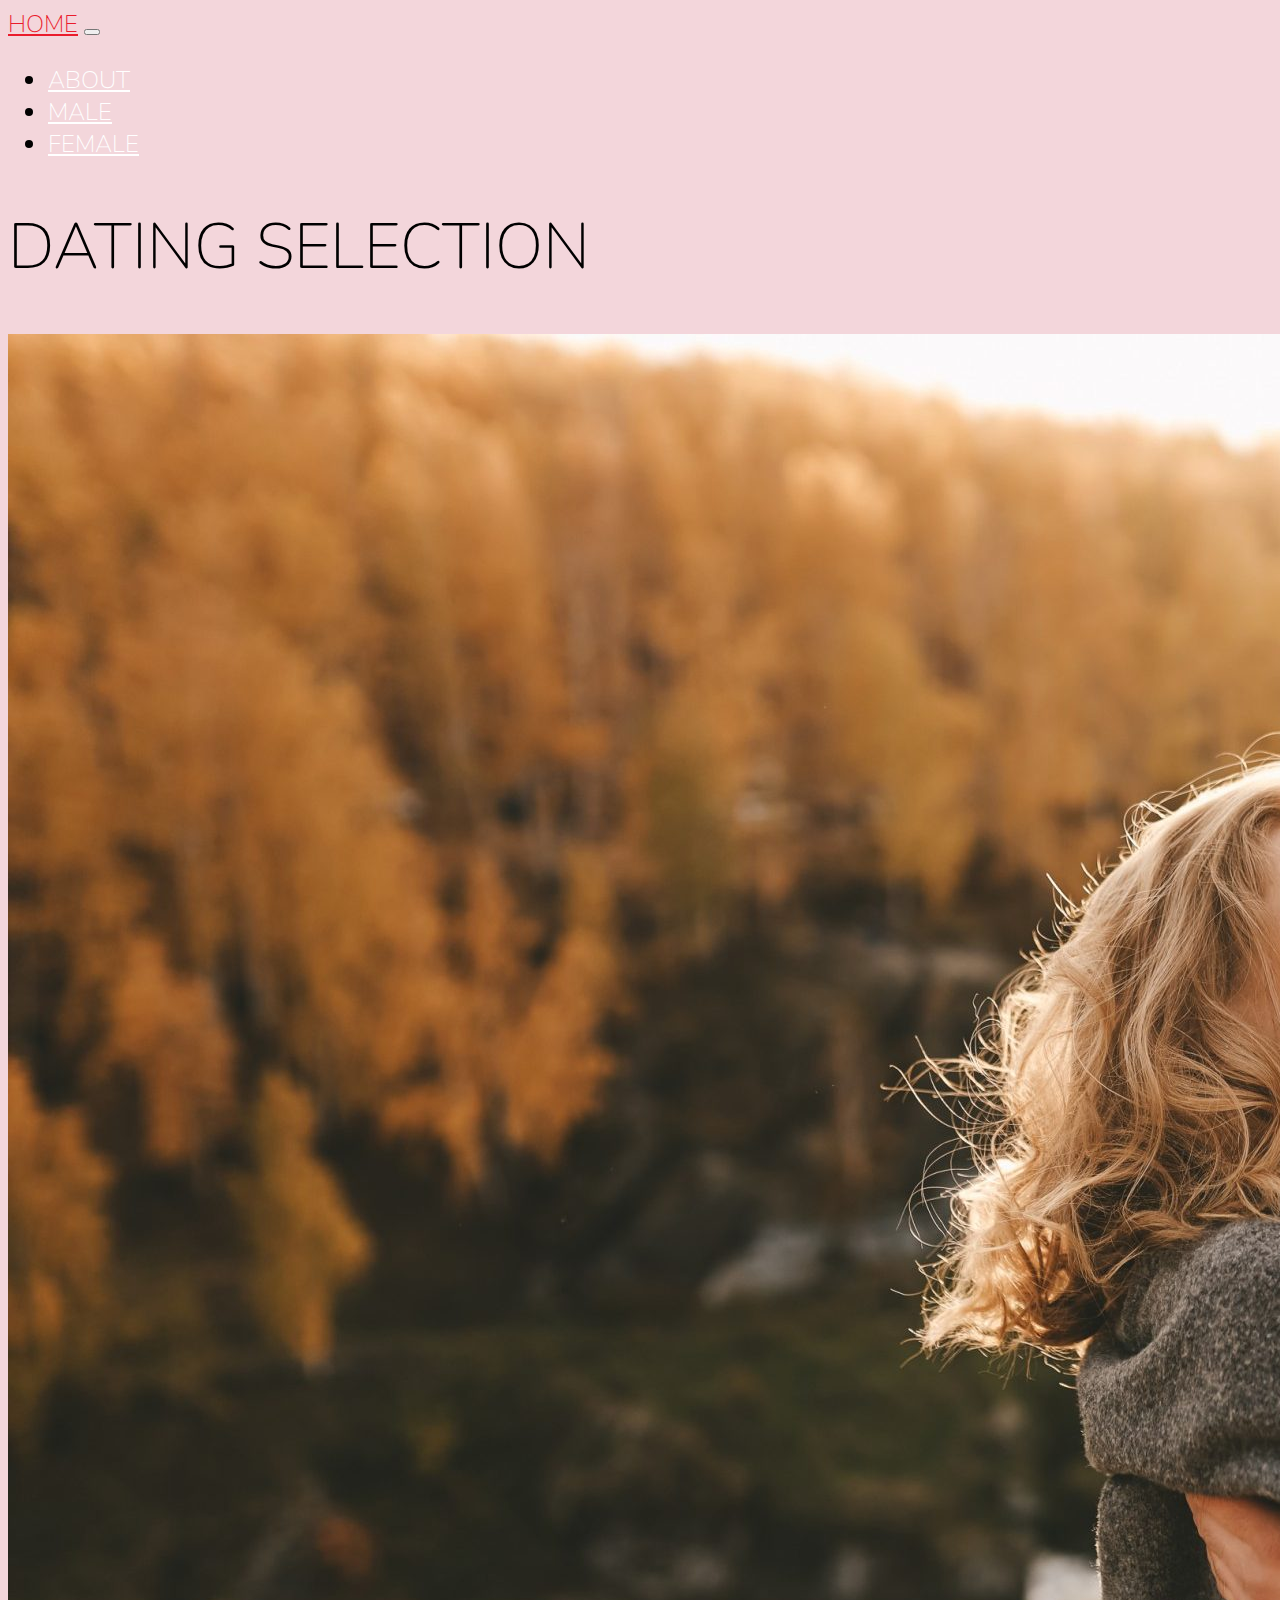
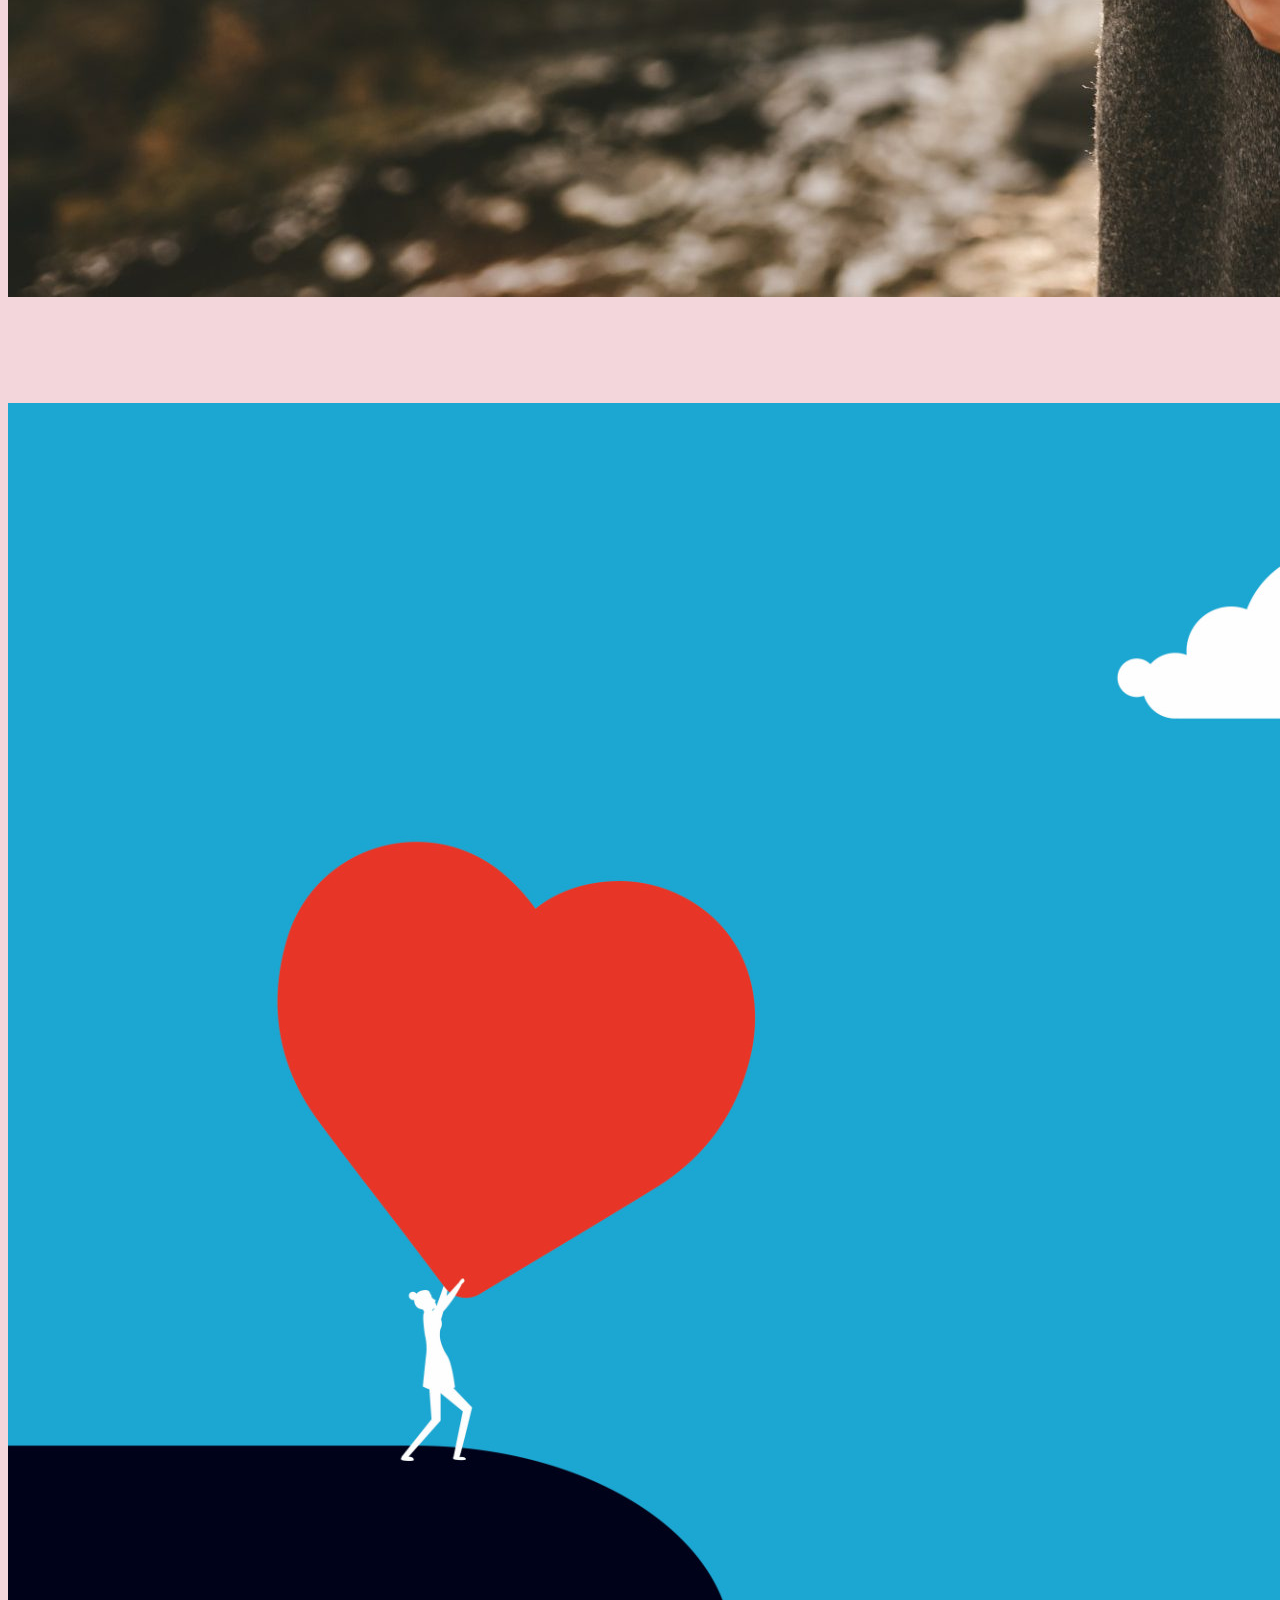
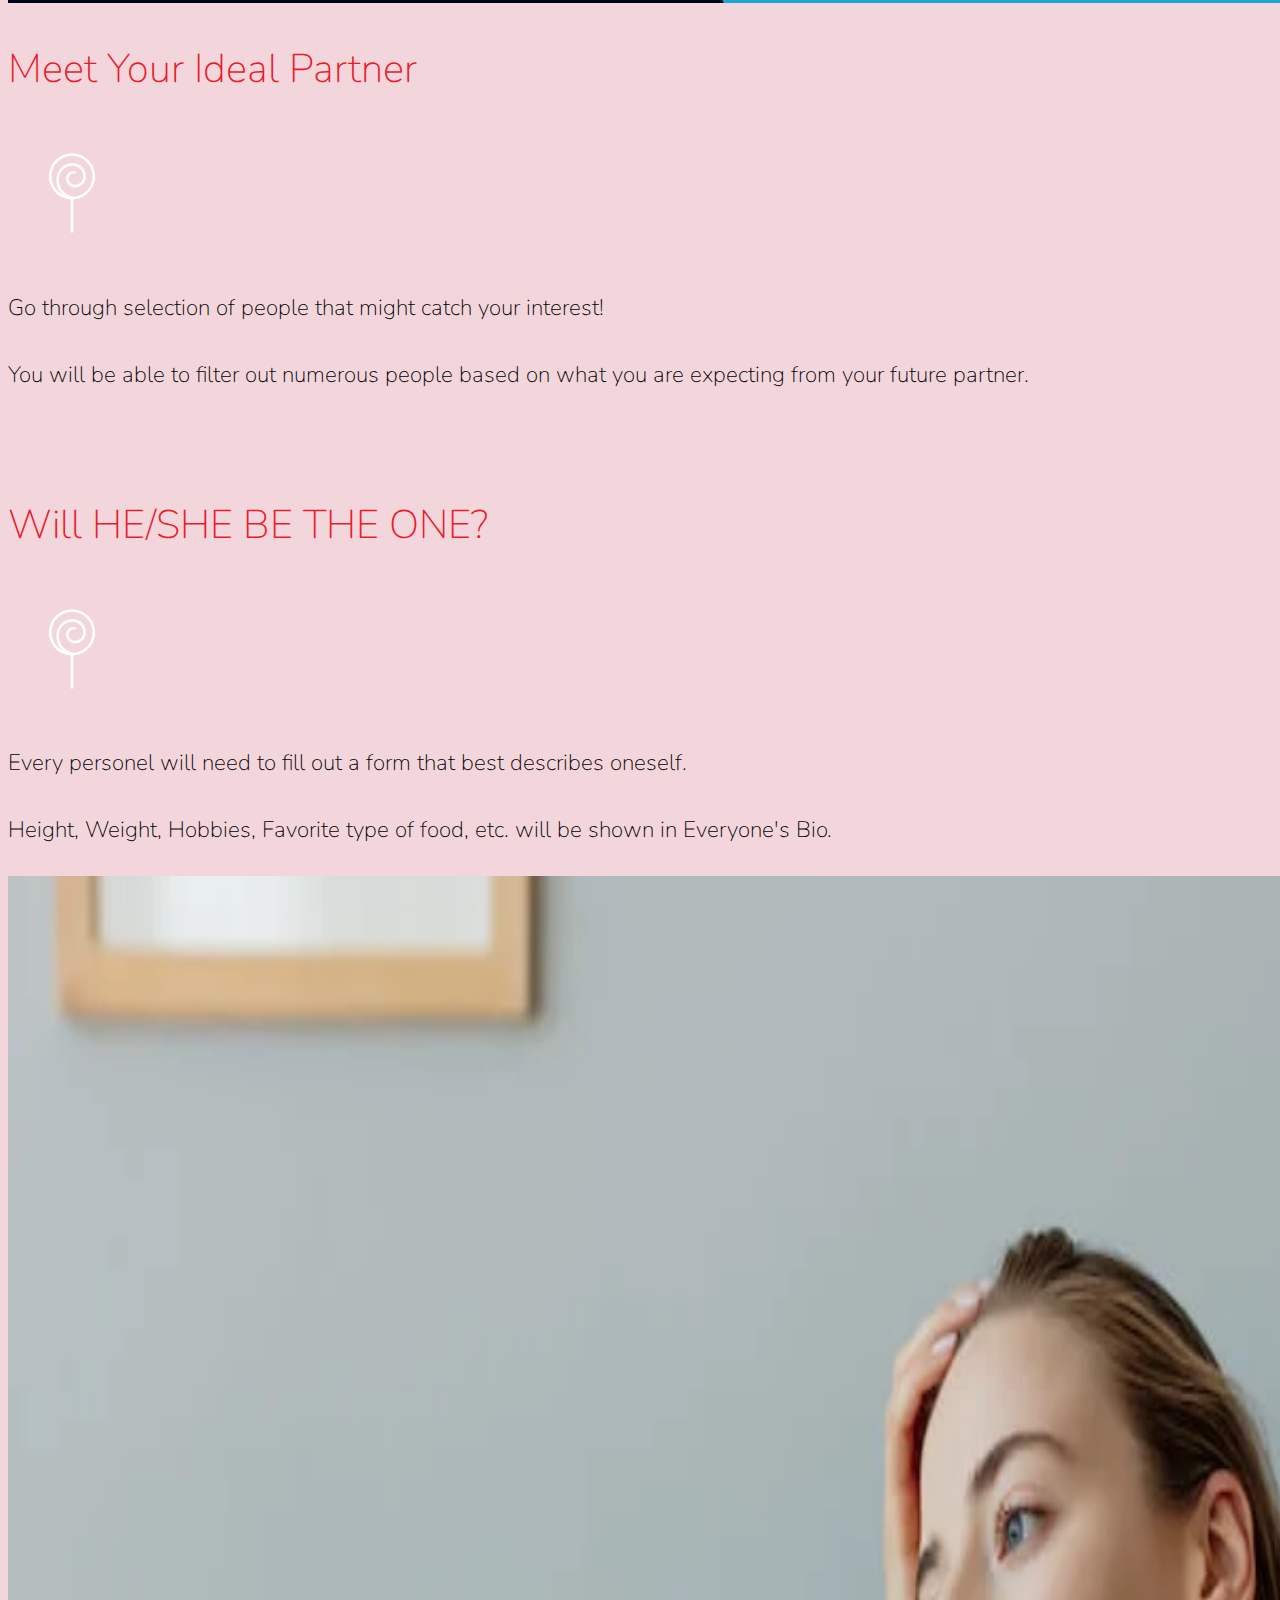
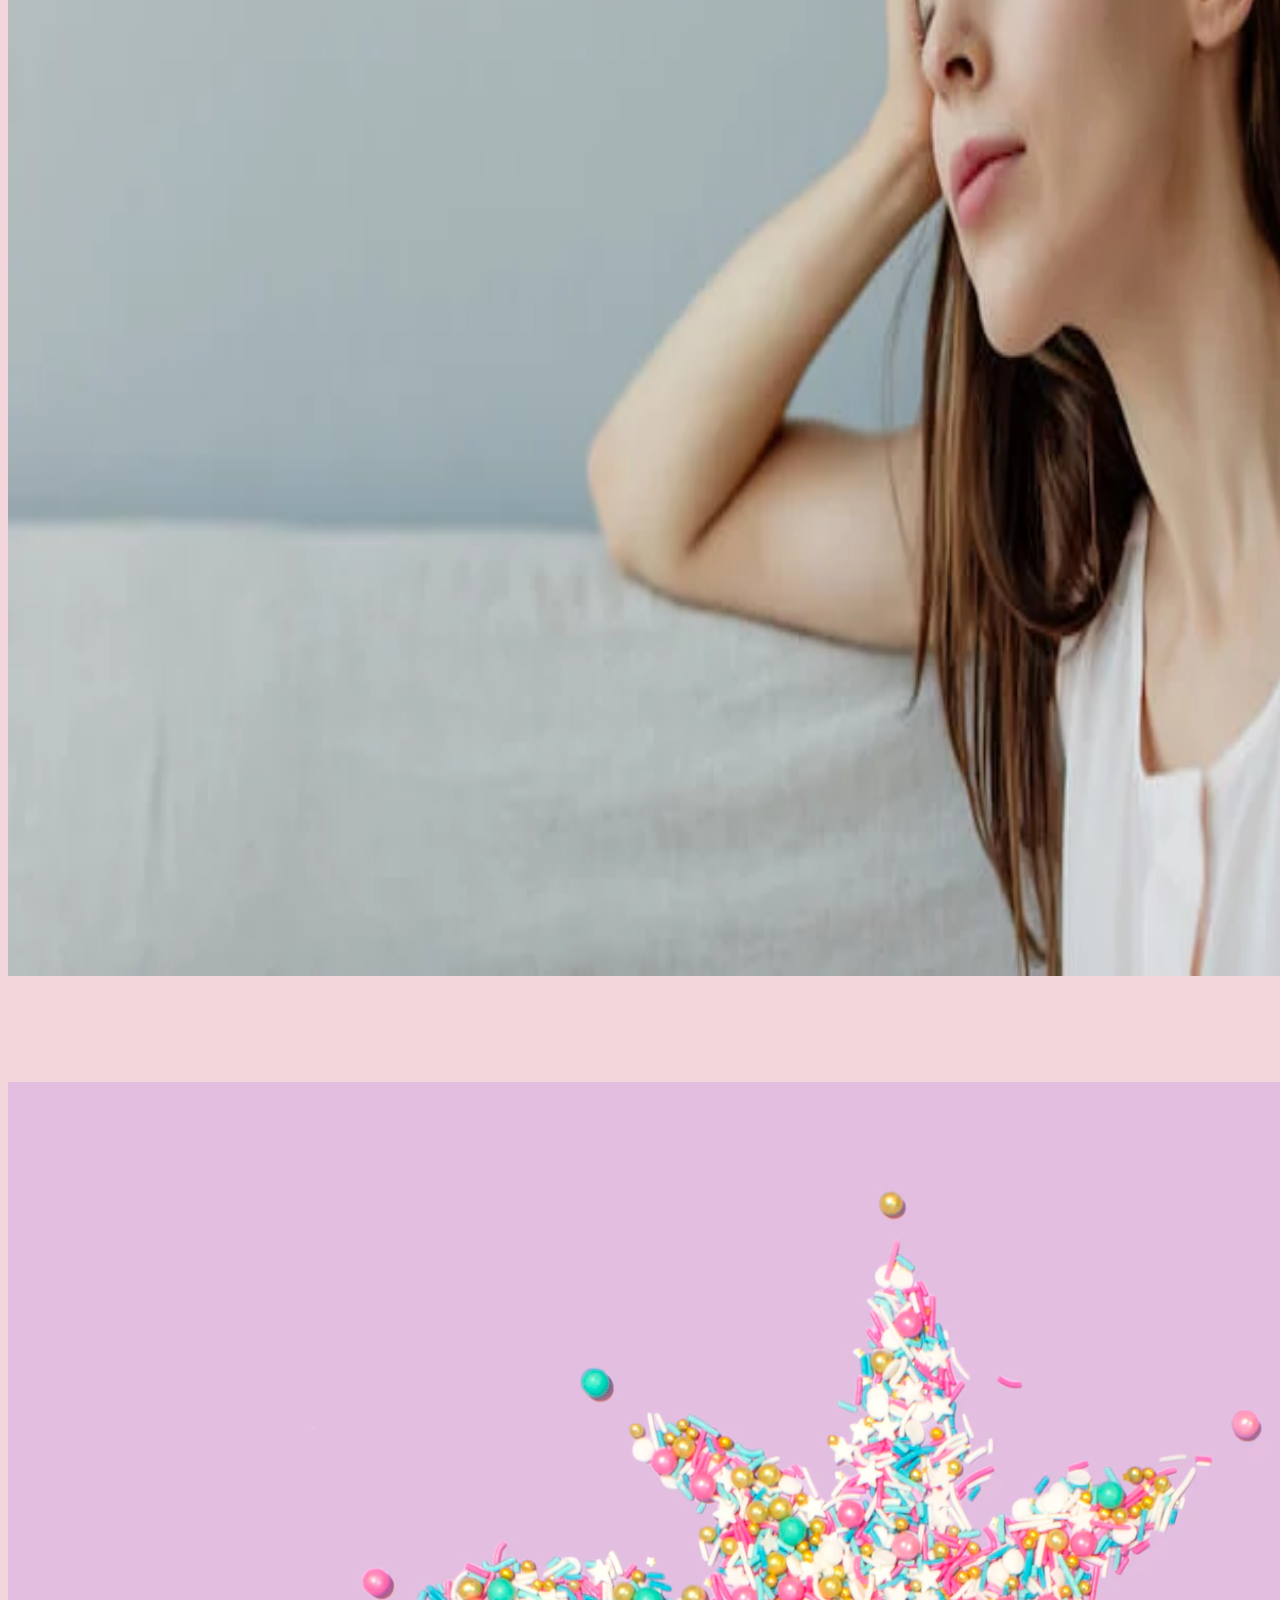
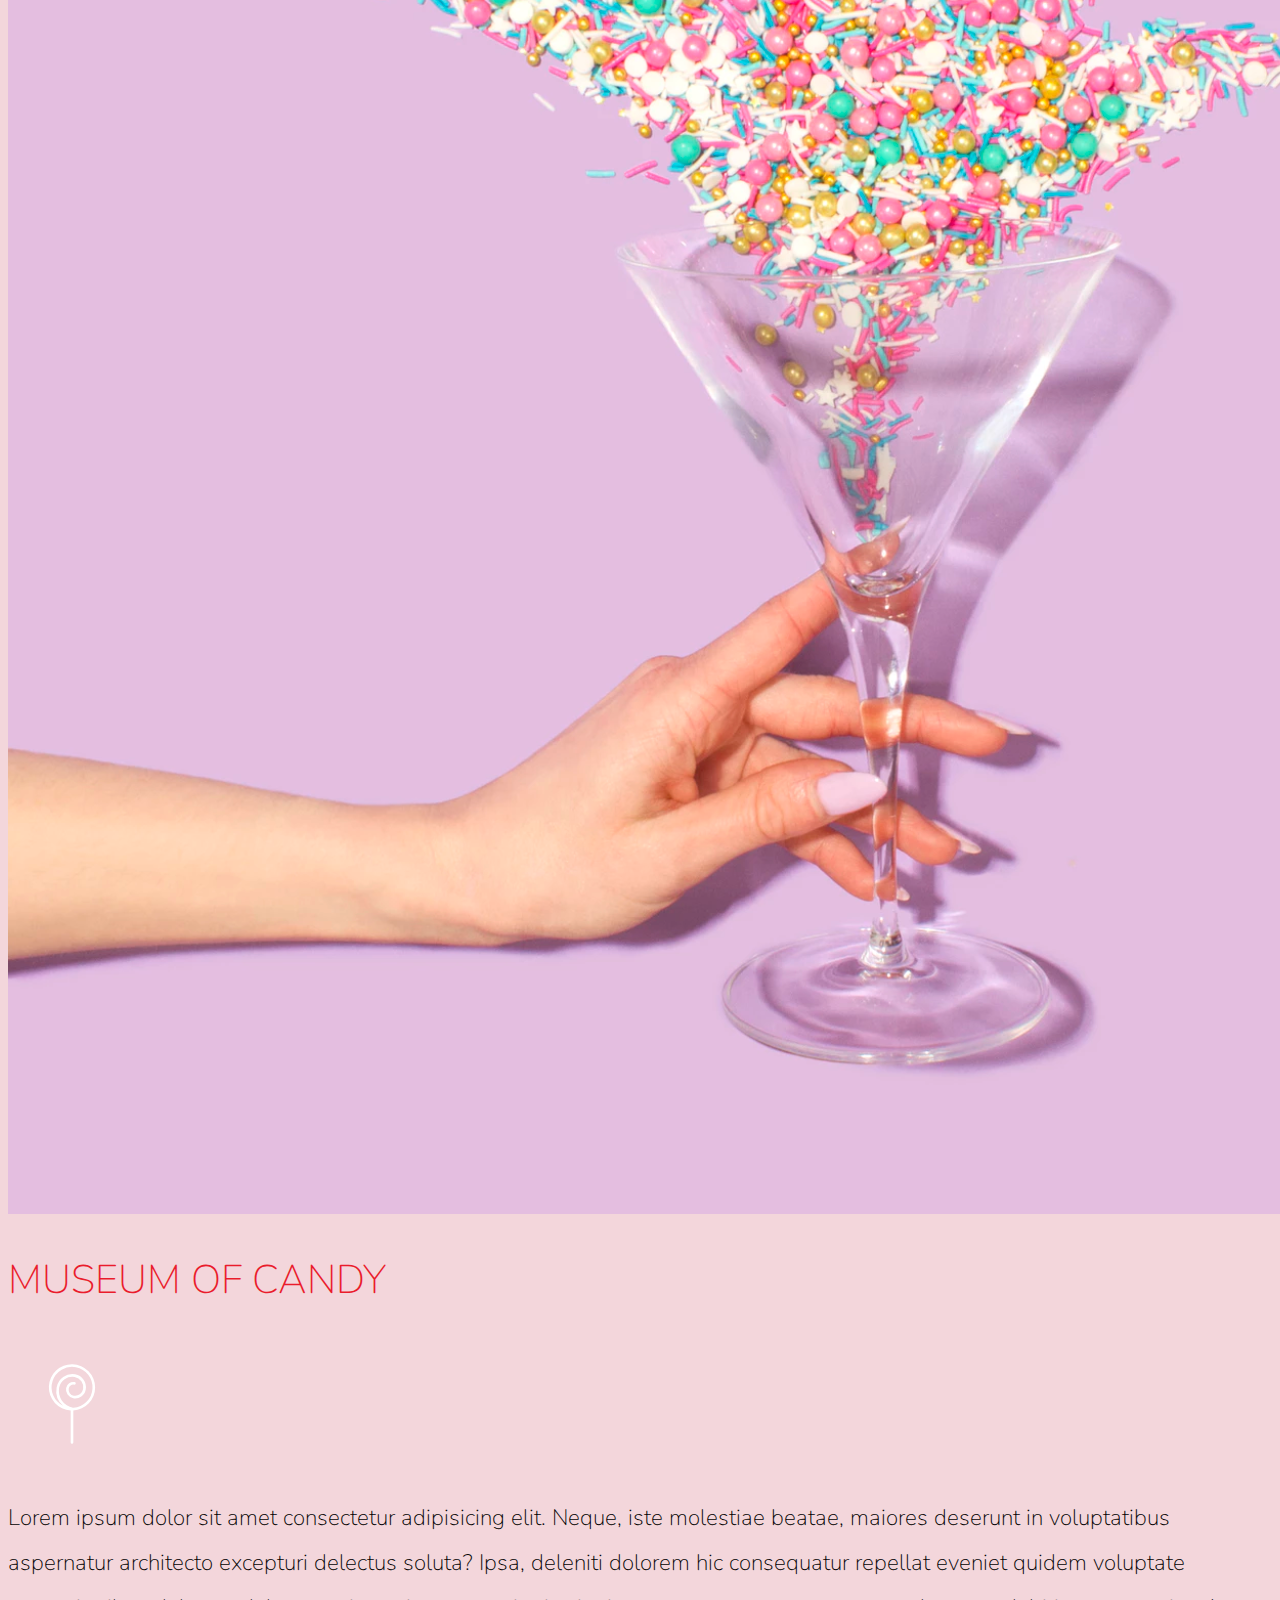
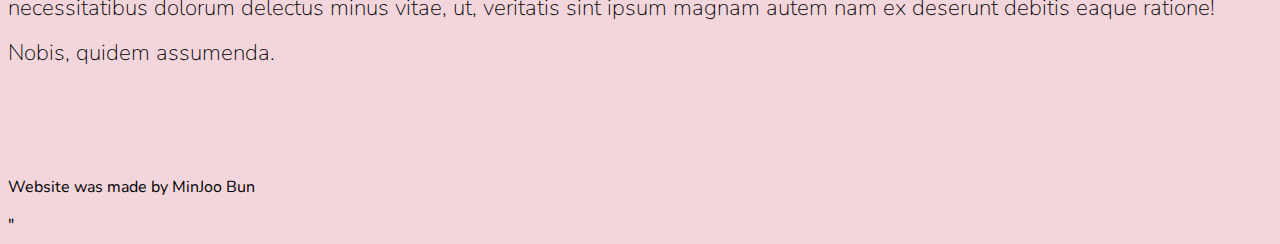
<file: Project/index.html>
<!doctype html>
<html lang="en">

<head>
    <!-- Required meta tags -->
    <meta charset="utf-8">
    <meta name="viewport" content="width=device-width, initial-scale=1, shrink-to-fit=no">

    <!-- Google Font -->
    <link href="https://fonts.googleapis.com/css?family=Nunito:200,300,400,700" rel="stylesheet">

    <!-- Bootstrap CSS -->
    <link rel="stylesheet" href="https://stackpath.bootstrapcdn.com/bootstrap/4.1.3/css/bootstrap.min.css"
        integrity="sha384-MCw98/SFnGE8fJT3GXwEOngsV7Zt27NXFoaoApmYm81iuXoPkFOJwJ8ERdknLPMO" crossorigin="anonymous">

    <!-- Custom CSS -->
    <link rel="stylesheet" href="app.css">

    <title>Dating Selection</title>
</head>

<body>
    <nav id="mainNavbar" class="navbar navbar-dark navbar-expand-md py-0 fixed-top">
        <a href="#" class="navbar-brand">HOME</a>
        <button class="navbar-toggler" data-toggle="collapse" data-target="#navLinks" aria-label="Toggle navigation">
            <span class="navbar-toggler-icon"></span>
        </button>
        <div class="collapse navbar-collapse" id="navLinks">
            <ul class="navbar-nav">
                <li class="nav-item">
                    <a href="" class="nav-link">ABOUT</a>
                </li>
                <li class="nav-item">
                    <a href="" class="nav-link">MALE</a>
                </li>
                <li class="nav-item">
                    <a href="" class="nav-link">FEMALE</a>
                </li>
            </ul>
        </div>
    </nav>

    <section class="container-fluid px-0">
        <div class="row align-items-center">
            <div class="col-lg-6">
                <div id="headingGroup" class="text-black text-center d-none d-lg-block mt-5">
                    <h1 class="">DATING SELECTION</h1>
                </div>
            </div>
            <div class="col-lg-6">
                <img class="img-fluid" src="imgs/dating.jpeg" alt="">
            </div>
        </div>
    </section>

    <section class="container-fluid px-0">
        <div class="row align-items-center content">
            <div class="col-md-6 order-2 order-md-1">
                <img src="imgs/heart.jpg" alt="" class="img-fluid">
            </div>
            <div class="col-md-6 text-center order-1 order-md-2">
                <div class="row justify-content-center">
                    <div class="col-10 col-lg-8 blurb mb-5 mb-md-0">
                        <h2>Meet Your Ideal Partner</h2>
                        <img src="imgs/lolli_icon.png" alt="" class="d-none d-lg-inline">
                        <p class="lead">Go through selection of people that might catch your interest!
                        <p>You will be able to filter out numerous people based on what you are expecting from your
                            future partner.</p>
                        </p>
                    </div>
                </div>
            </div>
        </div>
        <div class="row align-items-center content">
            <div class="col-md-6 text-center">
                <div class="row justify-content-center">
                    <div class="col-10 col-lg-8 blurb mb-5 mb-md-0">
                        <h2>Will HE/SHE BE THE ONE?</h2>
                        <img src="imgs/lolli_icon.png" alt="" class="d-none d-lg-inline">
                        <p class="lead">Every personel will need to fill out a form that best describes oneself.
                        <p> Height, Weight, Hobbies, Favorite type of food, etc. will be shown in Everyone's Bio.</p>
                        </p>
                    </div>
                </div>
            </div>
            <div class="col-md-6">
                <img src="imgs/thinking.webp" width="1700" height="1700" alt="" class="img-fluid">
            </div>
        </div>
        <div class="row align-items-center content">
            <div class="col-md-6 order-2 order-md-1">
                <img src="imgs/sprinkles.png" alt="" class="img-fluid">
            </div>
            <div class="col-md-6 text-center order-1 order-md-2">
                <div class="row justify-content-center">
                    <div class="col-10 col-lg-8 blurb mb-5 mb-md-0">
                        <h2>MUSEUM OF CANDY</h2>
                        <img src="imgs/lolli_icon.png" alt="" class="d-none d-lg-inline">
                        <p class="lead">Lorem ipsum dolor sit amet consectetur adipisicing elit. Neque, iste molestiae
                            beatae, maiores
                            deserunt
                            in voluptatibus
                            aspernatur architecto excepturi delectus soluta? Ipsa, deleniti dolorem hic consequatur
                            repellat eveniet
                            quidem
                            voluptate necessitatibus dolorum delectus minus vitae, ut, veritatis sint ipsum magnam
                            autem nam ex deserunt
                            debitis
                            eaque ratione! Nobis, quidem assumenda.</p>
                    </div>
                </div>
            </div>
        </div>
    </section>
    <!-- Optional JavaScript -->
    <!-- jQuery first, then Popper.js, then Bootstrap JS -->
    <script src="https://code.jquery.com/jquery-3.3.1.slim.min.js"
        integrity="sha384-q8i/X+965DzO0rT7abK41JStQIAqVgRVzpbzo5smXKp4YfRvH+8abtTE1Pi6jizo"
        crossorigin="anonymous"></script>
    <script src="https://cdnjs.cloudflare.com/ajax/libs/popper.js/1.14.3/umd/popper.min.js"
        integrity="sha384-ZMP7rVo3mIykV+2+9J3UJ46jBk0WLaUAdn689aCwoqbBJiSnjAK/l8WvCWPIPm49"
        crossorigin="anonymous"></script>
    <script src="https://stackpath.bootstrapcdn.com/bootstrap/4.1.3/js/bootstrap.min.js"
        integrity="sha384-ChfqqxuZUCnJSK3+MXmPNIyE6ZbWh2IMqE241rYiqJxyMiZ6OW/JmZQ5stwEULTy"
        crossorigin="anonymous"></script>

    <script>
        $(function () {
            $(document).scroll(function () {
                var $nav = $("#mainNavbar");
                $nav.toggleClass("scrolled", $(this).scrollTop() > $nav.height());
            });
        });
    </script>
</body>
<!--Footer-->
<footer style="" height:auto; background-color:#F7C201;">
    <p>Website was made by MinJoo Bun</p>
</footer>"

</html>
</file>
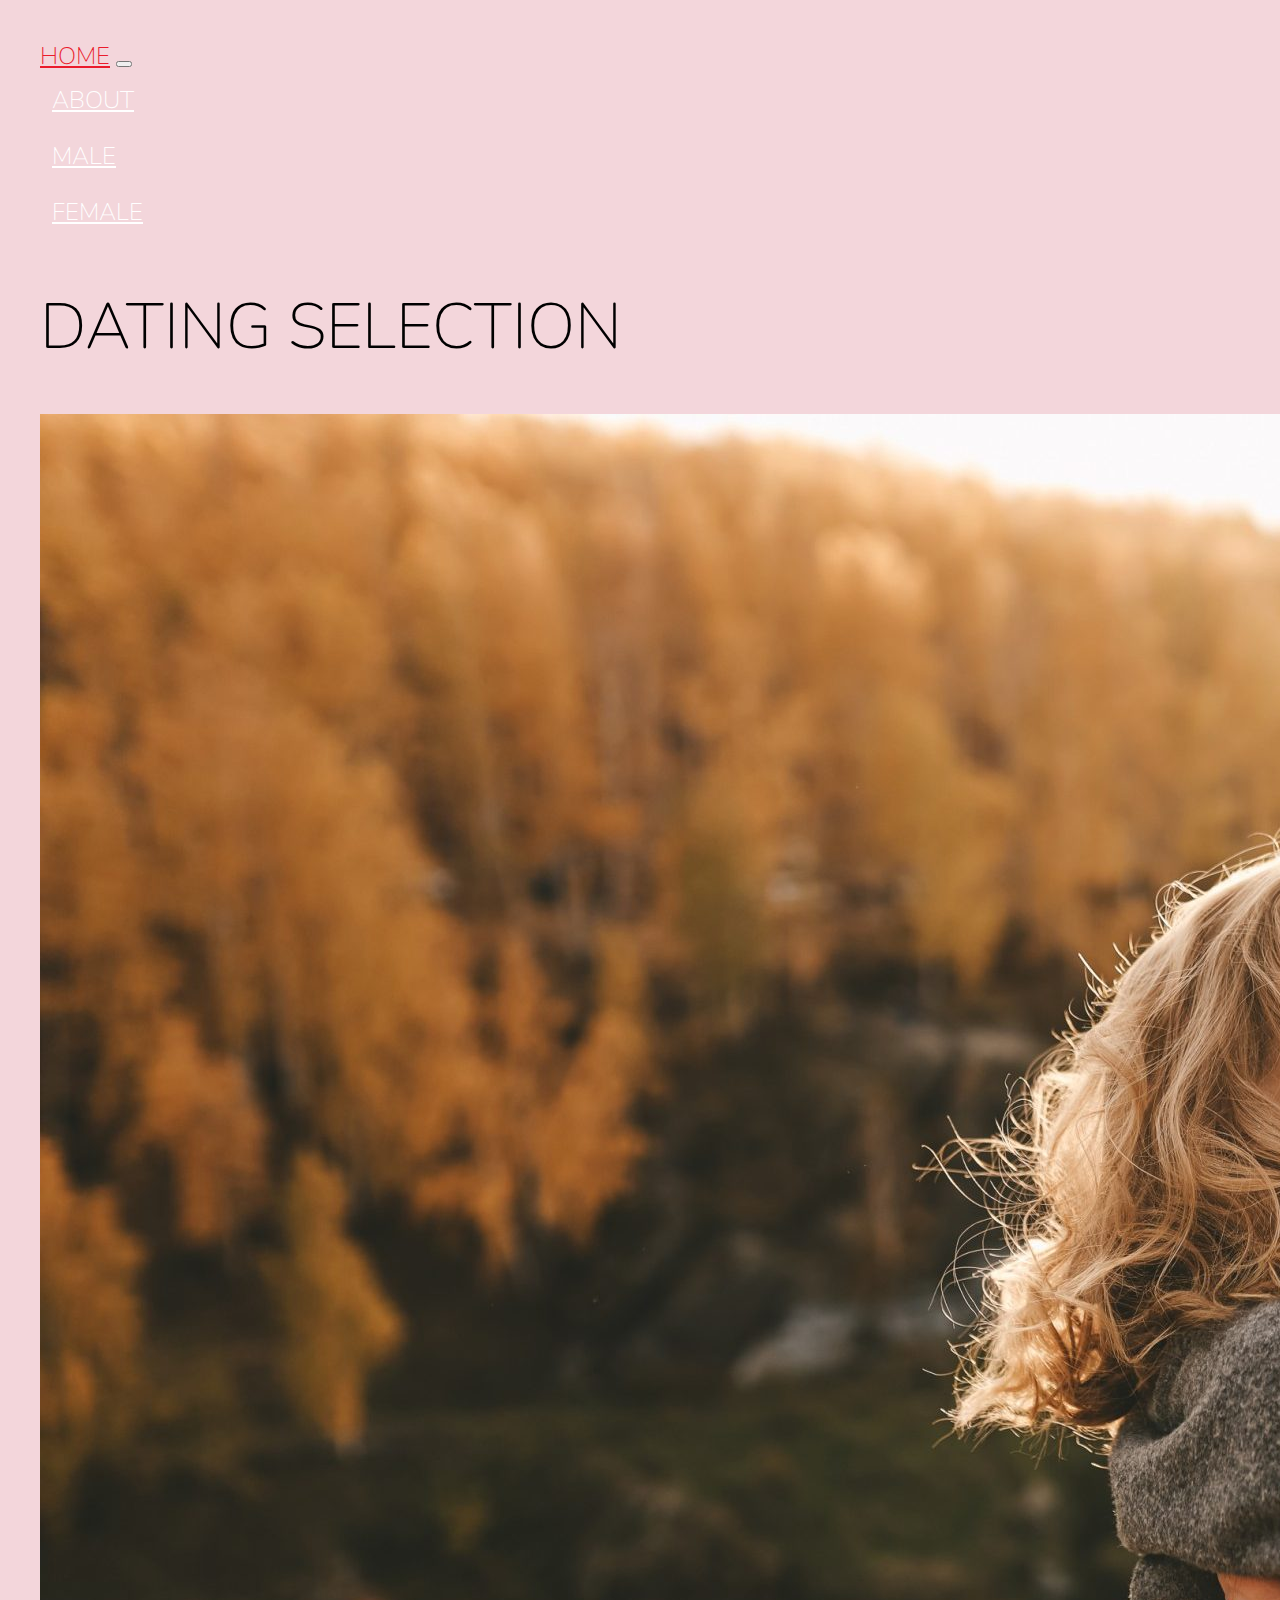
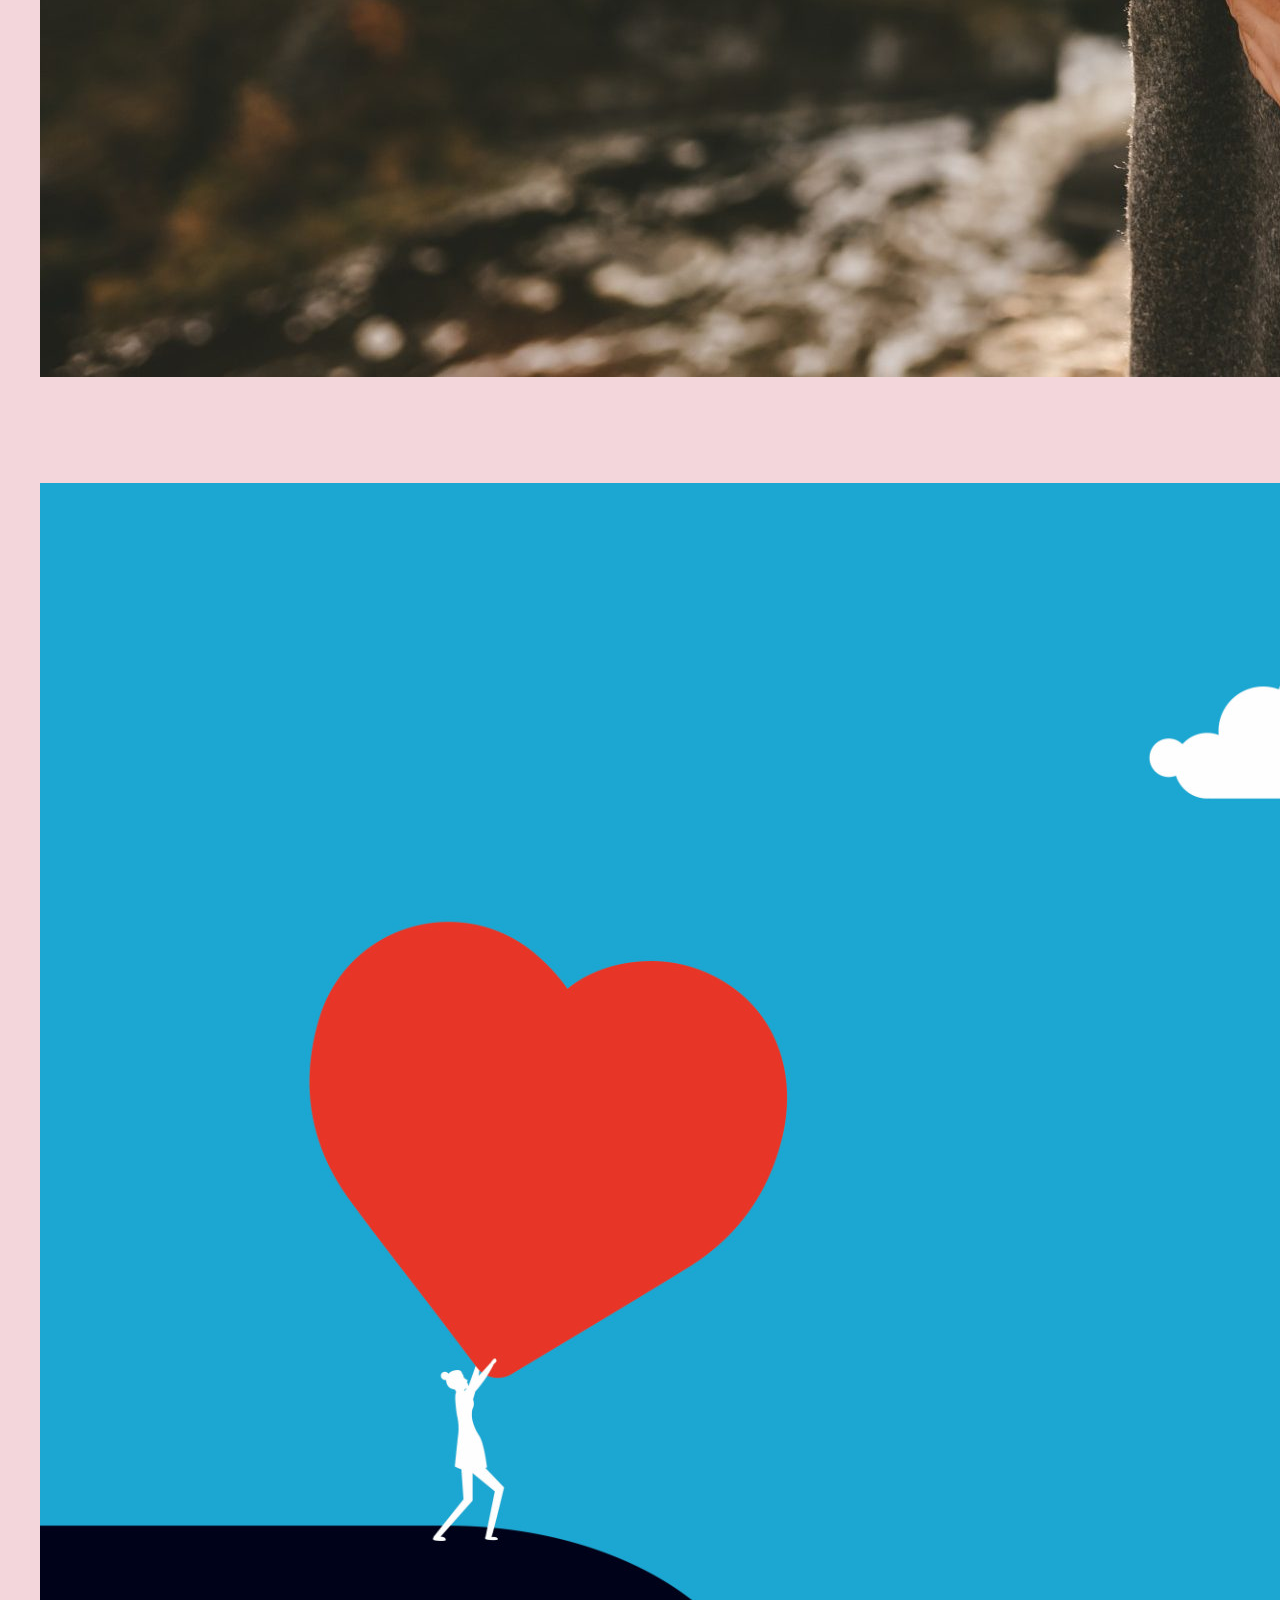
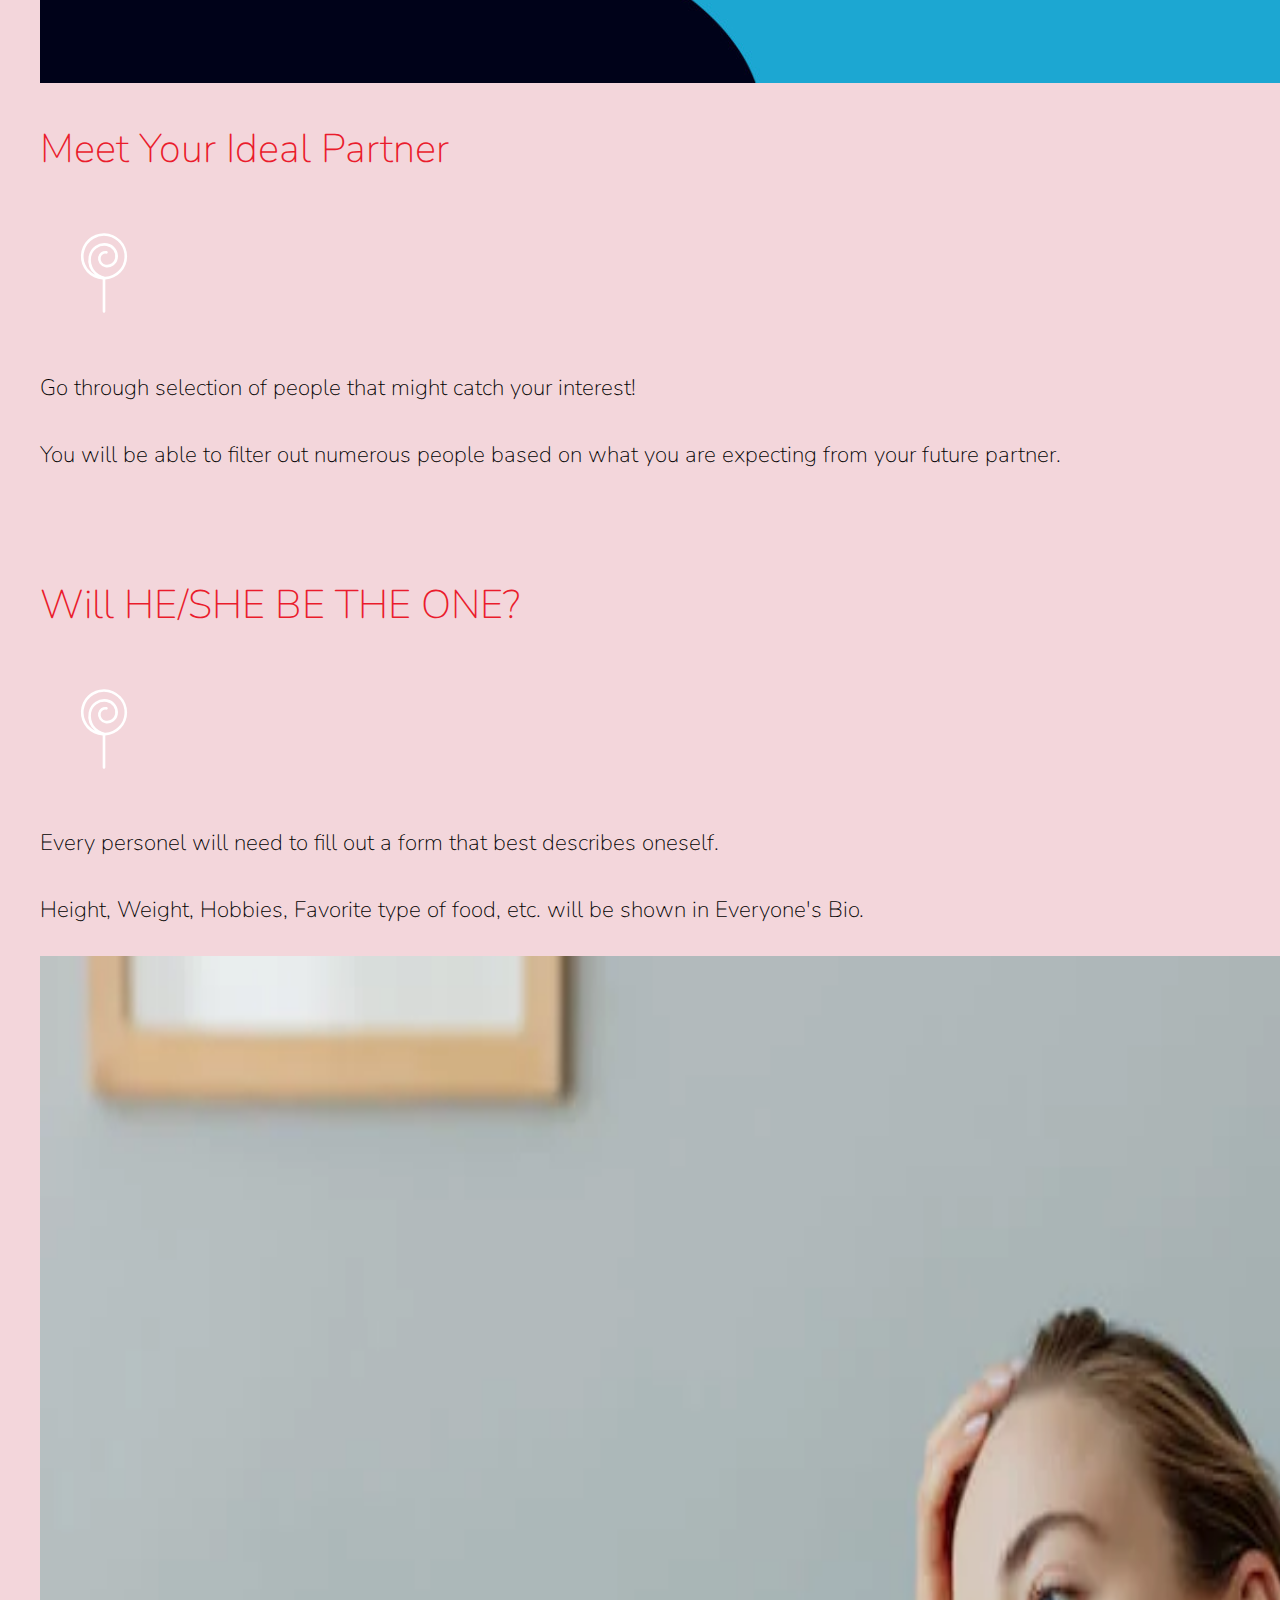
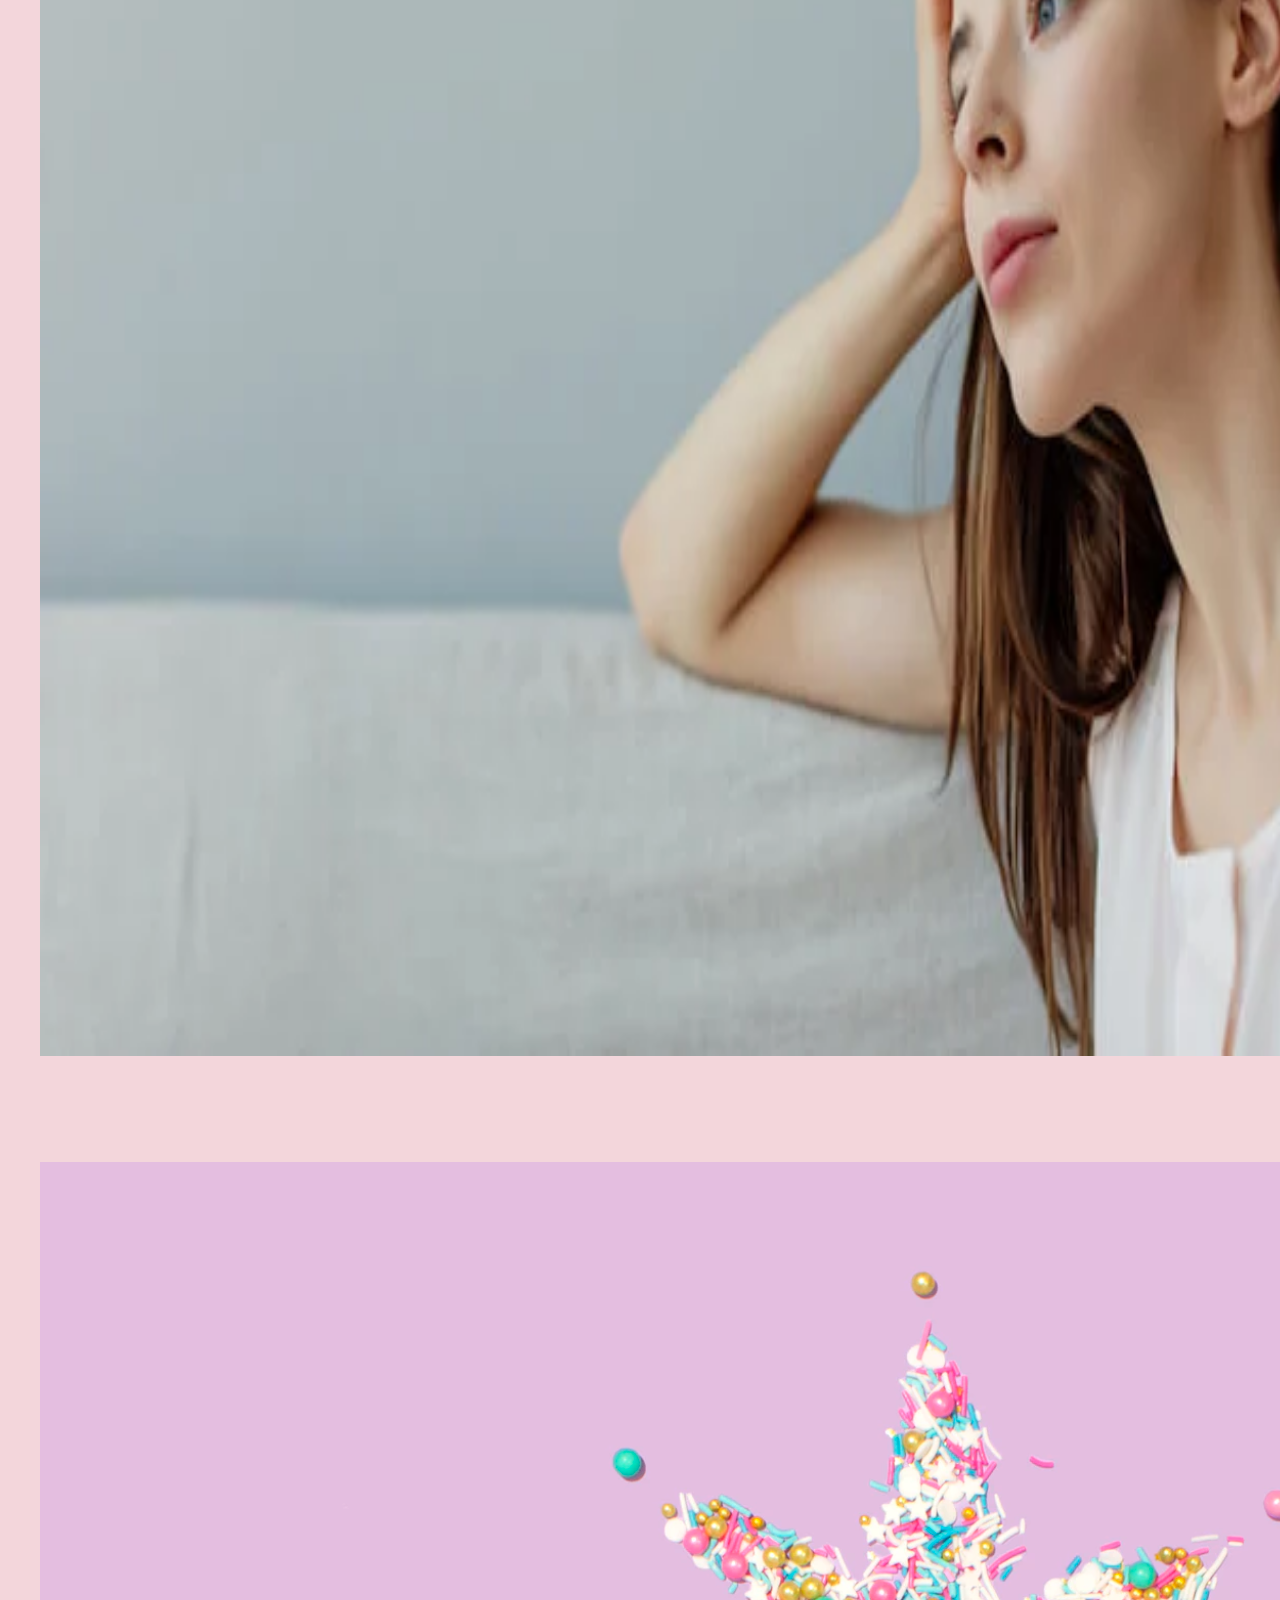
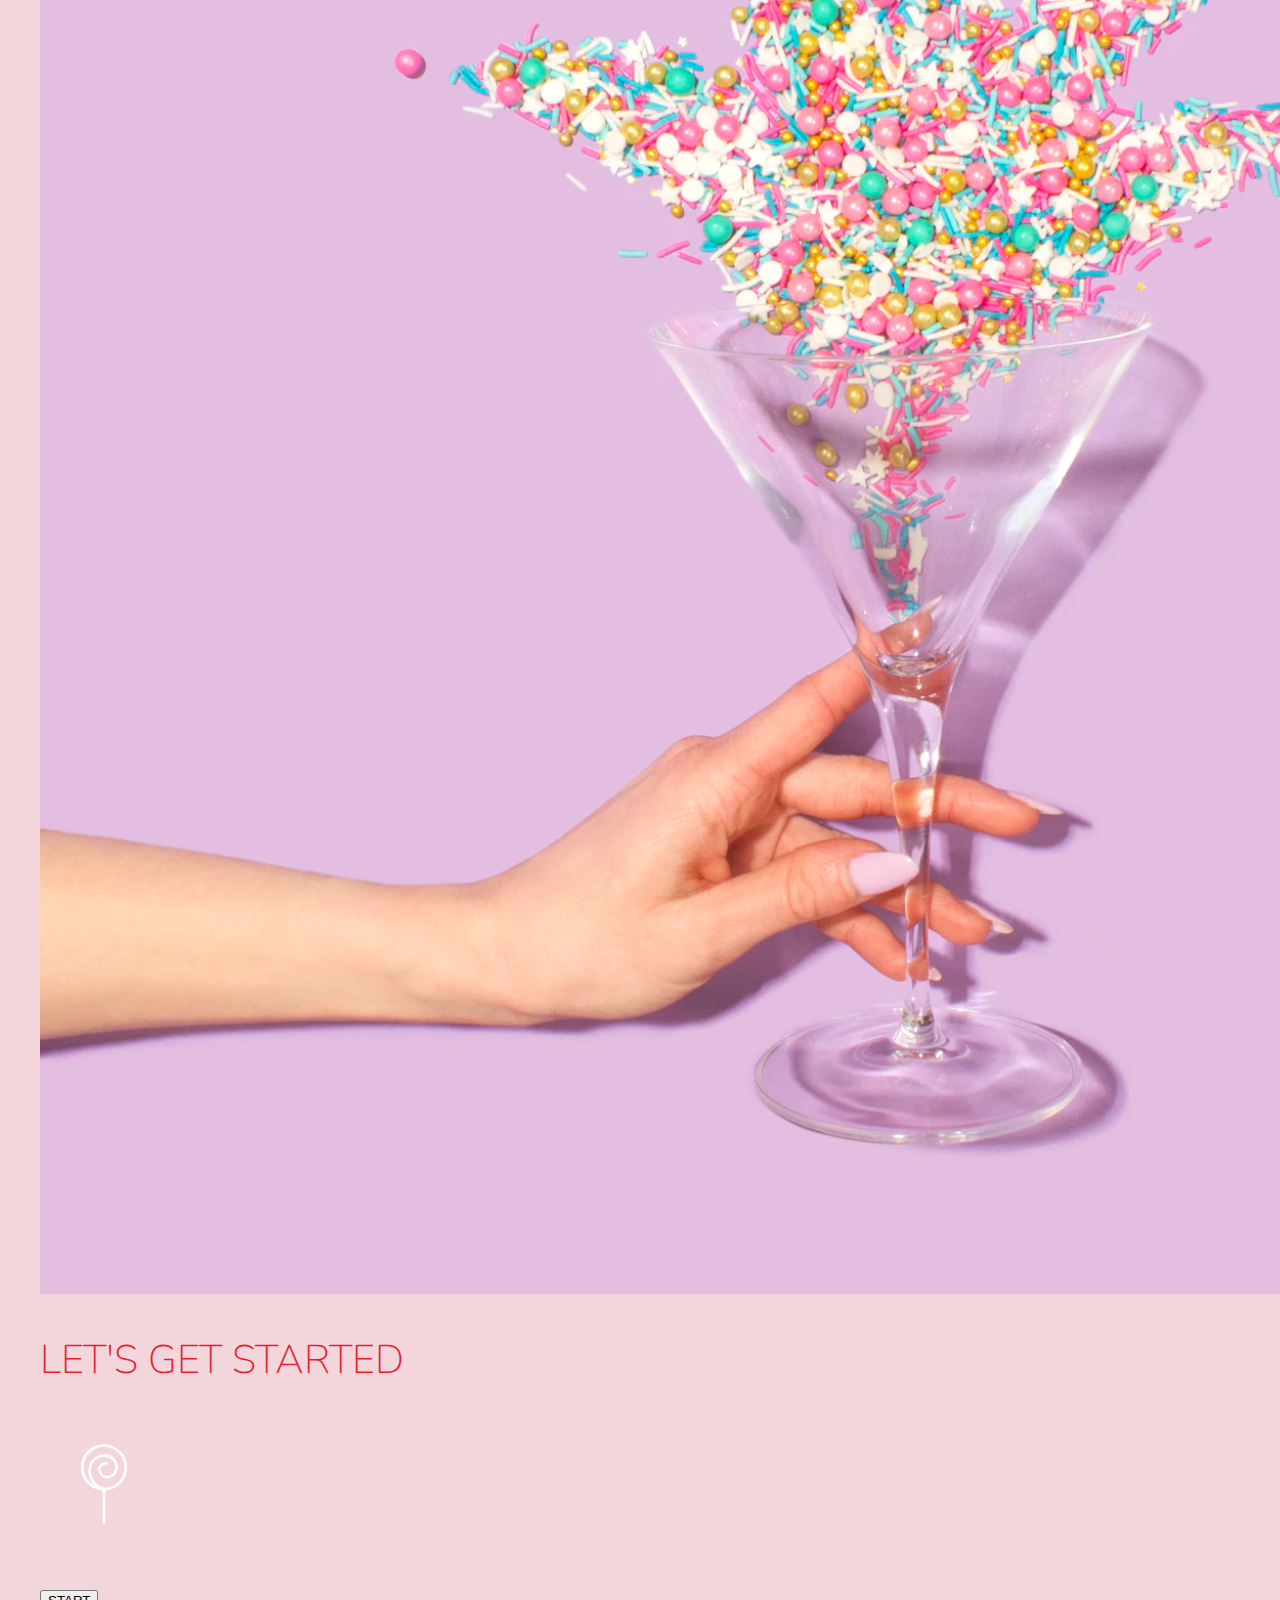
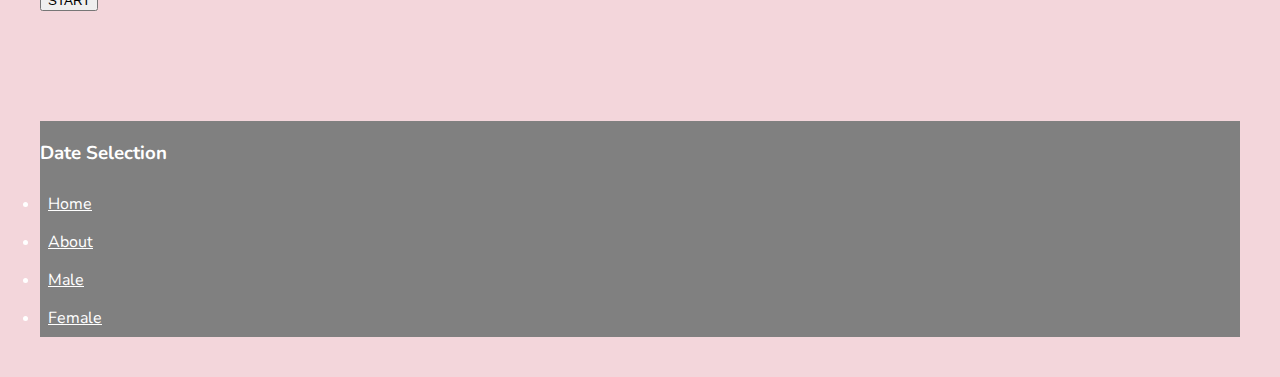
<file: Project_2/index.html>
<!doctype html>
<html lang="en">

<head>
    <!-- Required meta tags -->
    <meta charset="utf-8">
    <meta name="viewport" content="width=device-width, initial-scale=1, shrink-to-fit=no">

    <!-- Google Font -->
    <link href="https://fonts.googleapis.com/css?family=Nunito:200,300,400,700" rel="stylesheet">

    <!-- Bootstrap CSS -->
    <link rel="stylesheet" href="https://stackpath.bootstrapcdn.com/bootstrap/4.1.3/css/bootstrap.min.css"
        integrity="sha384-MCw98/SFnGE8fJT3GXwEOngsV7Zt27NXFoaoApmYm81iuXoPkFOJwJ8ERdknLPMO" crossorigin="anonymous">

    <!-- Custom CSS -->
    <link rel="stylesheet" href="app.css">

    <title>Dating Selection</title>
</head>

<body>
    <nav id="mainNavbar" class="navbar navbar-dark navbar-expand-md py-0 fixed-top">
        <a href="index.html" class="navbar-brand">HOME</a>
        <button class="navbar-toggler" data-toggle="collapse" data-target="#navLinks" aria-label="Toggle navigation">
            <span class="navbar-toggler-icon"></span>
        </button>
        <div class="collapse navbar-collapse" id="navLinks">
            <ul class="navbar-nav">
                <li class="nav-item">
                    <a href="about.html" class="nav-link">ABOUT</a>
                </li>
                <li class="nav-item">
                    <a href="male.html" class="nav-link">MALE</a>
                </li>
                <li class="nav-item">
                    <a href="female.html" class="nav-link">FEMALE</a>
                </li>
            </ul>
        </div>
    </nav>

    <section class="container-fluid px-0">
        <div class="row align-items-center">
            <div class="col-lg-6">
                <div id="headingGroup" class="text-black text-center d-none d-lg-block mt-5">
                    <h1 class="">DATING SELECTION</h1>
                </div>
            </div>
            <div class="col-lg-6">
                <img class="img-fluid" src="imgs/dating.jpeg" alt="">
            </div>
        </div>
    </section>

    <section class="container-fluid px-0">
        <div class="row align-items-center content">
            <div class="col-md-6 order-2 order-md-1">
                <img src="imgs/heart.jpg" alt="" class="img-fluid">
            </div>
            <div class="col-md-6 text-center order-1 order-md-2">
                <div class="row justify-content-center">
                    <div class="col-10 col-lg-8 blurb mb-5 mb-md-0">
                        <h2>Meet Your Ideal Partner</h2>
                        <img src="imgs/lolli_icon.png" alt="" class="d-none d-lg-inline">
                        <p class="lead">Go through selection of people that might catch your interest!
                        <p>You will be able to filter out numerous people based on what you are expecting from your
                            future partner.</p>
                        </p>
                    </div>
                </div>
            </div>
        </div>
        <div class="row align-items-center content">
            <div class="col-md-6 text-center">
                <div class="row justify-content-center">
                    <div class="col-10 col-lg-8 blurb mb-5 mb-md-0">
                        <h2>Will HE/SHE BE THE ONE?</h2>
                        <img src="imgs/lolli_icon.png" alt="" class="d-none d-lg-inline">
                        <p class="lead">Every personel will need to fill out a form that best describes oneself.
                        <p> Height, Weight, Hobbies, Favorite type of food, etc. will be shown in Everyone's Bio.</p>
                        </p>
                    </div>
                </div>
            </div>
            <div class="col-md-6">
                <img src="imgs/thinking.webp" width="1700" height="1700" alt="" class="img-fluid">
            </div>
        </div>
        <div class="row align-items-center content">
            <div class="col-md-6 order-2 order-md-1">
                <img src="imgs/sprinkles.png" alt="" class="img-fluid">
            </div>
            <div class="col-md-6 text-center order-1 order-md-2">
                <div class="row justify-content-center">
                    <div class="col-10 col-lg-8 blurb mb-5 mb-md-0">
                        <h2>LET'S GET STARTED</h2>
                        <img src="imgs/lolli_icon.png" alt="" class="d-none d-lg-inline">
                        <p>
                            <button>START</button>
                        </p>
                    </div>
                </div>
            </div>
        </div>
    </section>
    <!-- Optional JavaScript -->
    <!-- jQuery first, then Popper.js, then Bootstrap JS -->
    <script src="https://code.jquery.com/jquery-3.3.1.slim.min.js"
        integrity="sha384-q8i/X+965DzO0rT7abK41JStQIAqVgRVzpbzo5smXKp4YfRvH+8abtTE1Pi6jizo"
        crossorigin="anonymous"></script>
    <script src="https://cdnjs.cloudflare.com/ajax/libs/popper.js/1.14.3/umd/popper.min.js"
        integrity="sha384-ZMP7rVo3mIykV+2+9J3UJ46jBk0WLaUAdn689aCwoqbBJiSnjAK/l8WvCWPIPm49"
        crossorigin="anonymous"></script>
    <script src="https://stackpath.bootstrapcdn.com/bootstrap/4.1.3/js/bootstrap.min.js"
        integrity="sha384-ChfqqxuZUCnJSK3+MXmPNIyE6ZbWh2IMqE241rYiqJxyMiZ6OW/JmZQ5stwEULTy"
        crossorigin="anonymous"></script>

    <script>
        $(function () {
            $(document).scroll(function () {
                var $nav = $("#mainNavbar");
                $nav.toggleClass("scrolled", $(this).scrollTop() > $nav.height());
            });
        });
    </script>
</body>
<!--Footer-->
<footer>
    <h3> Date Selection</h3>
    <li><a href="index.html">Home</li>
    <li><a href="about.html">About</li>
    <li><a href="male.html">Male</li>
    <li><a href="female.html">Female</li>

</footer>

</html>
</file>
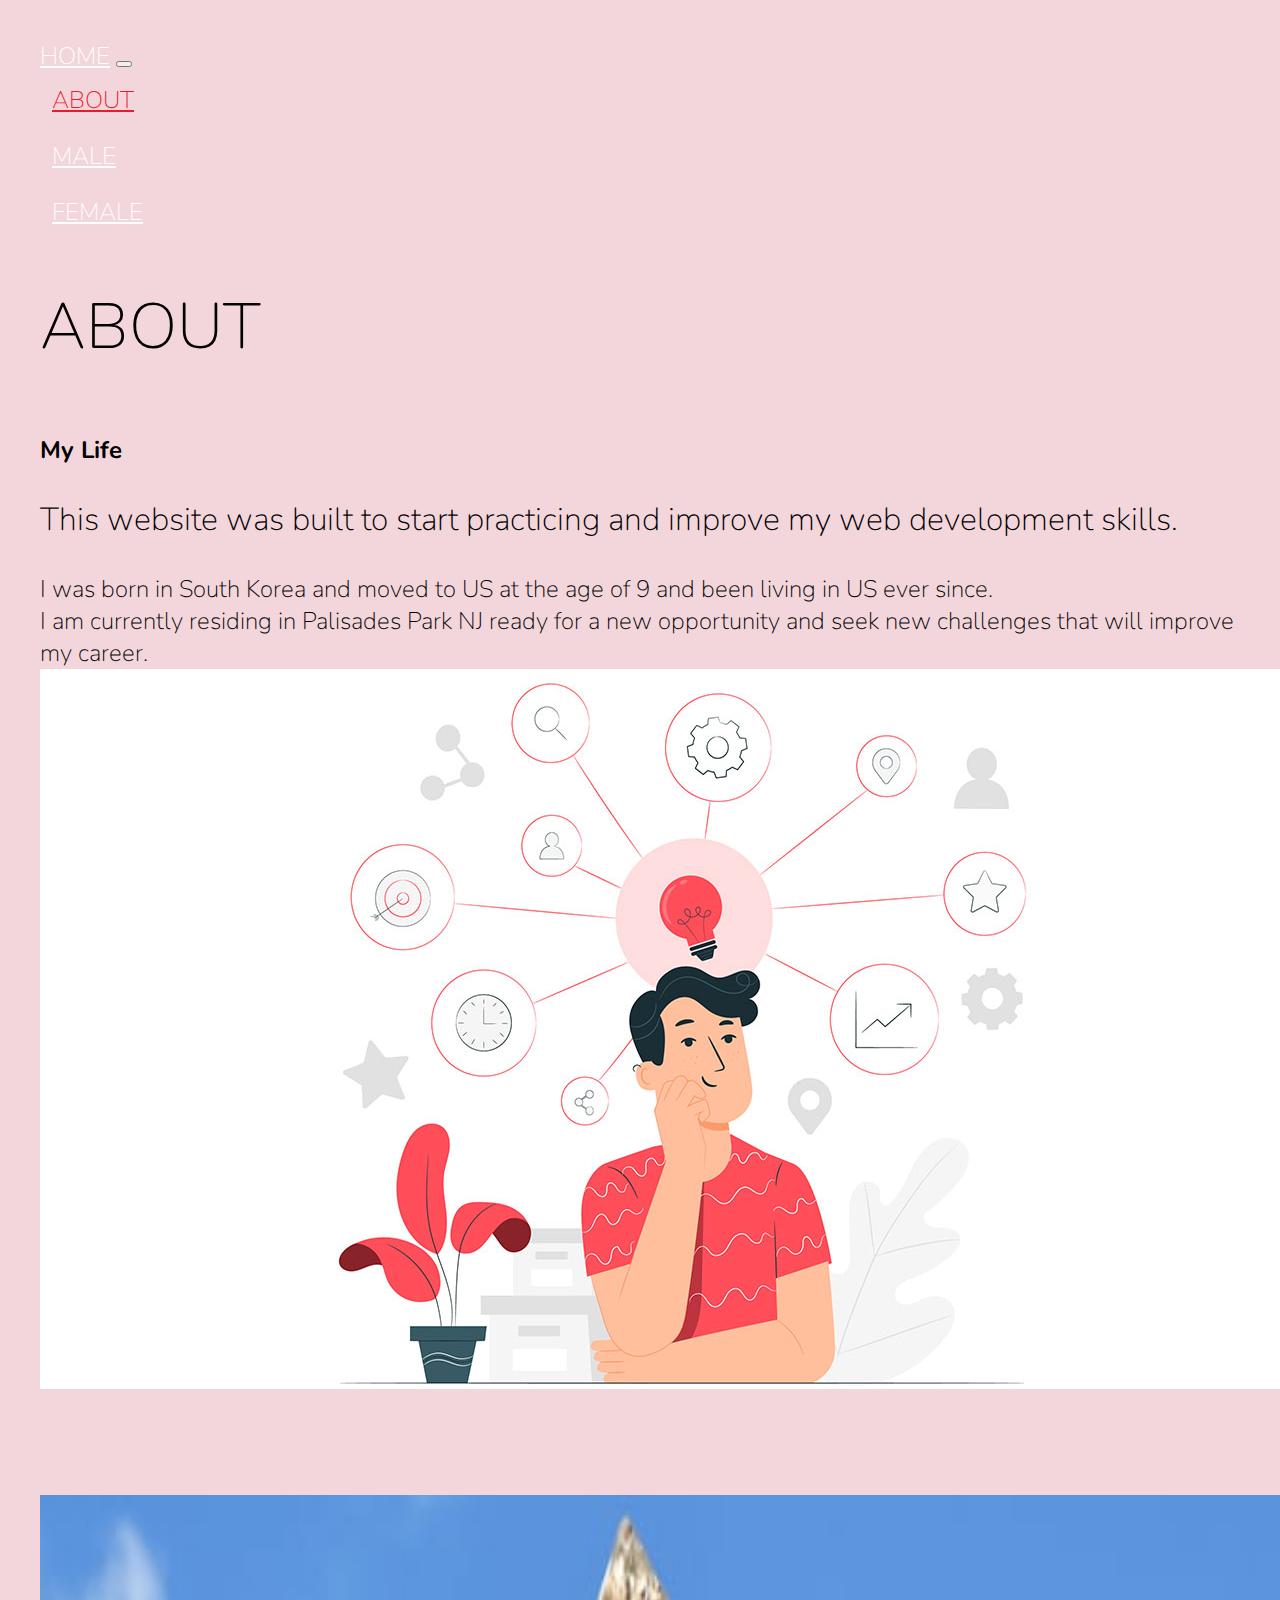
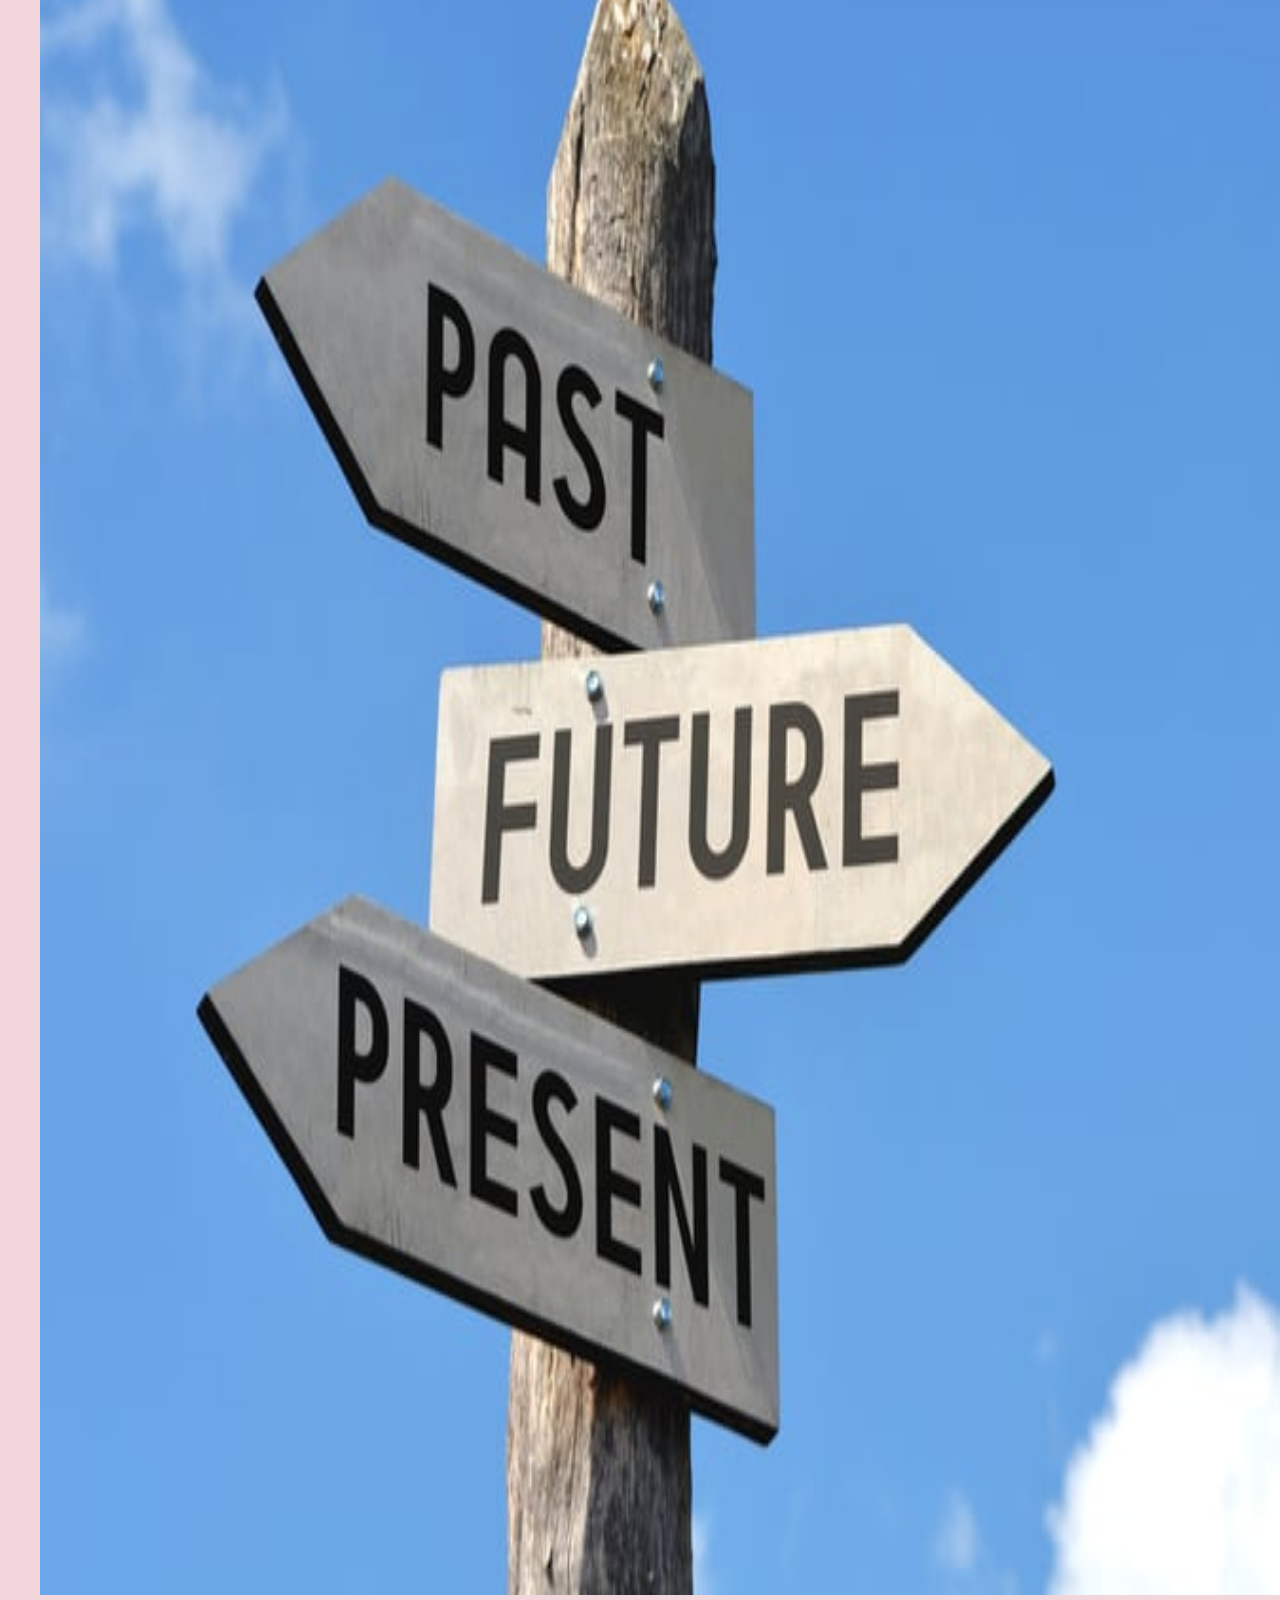
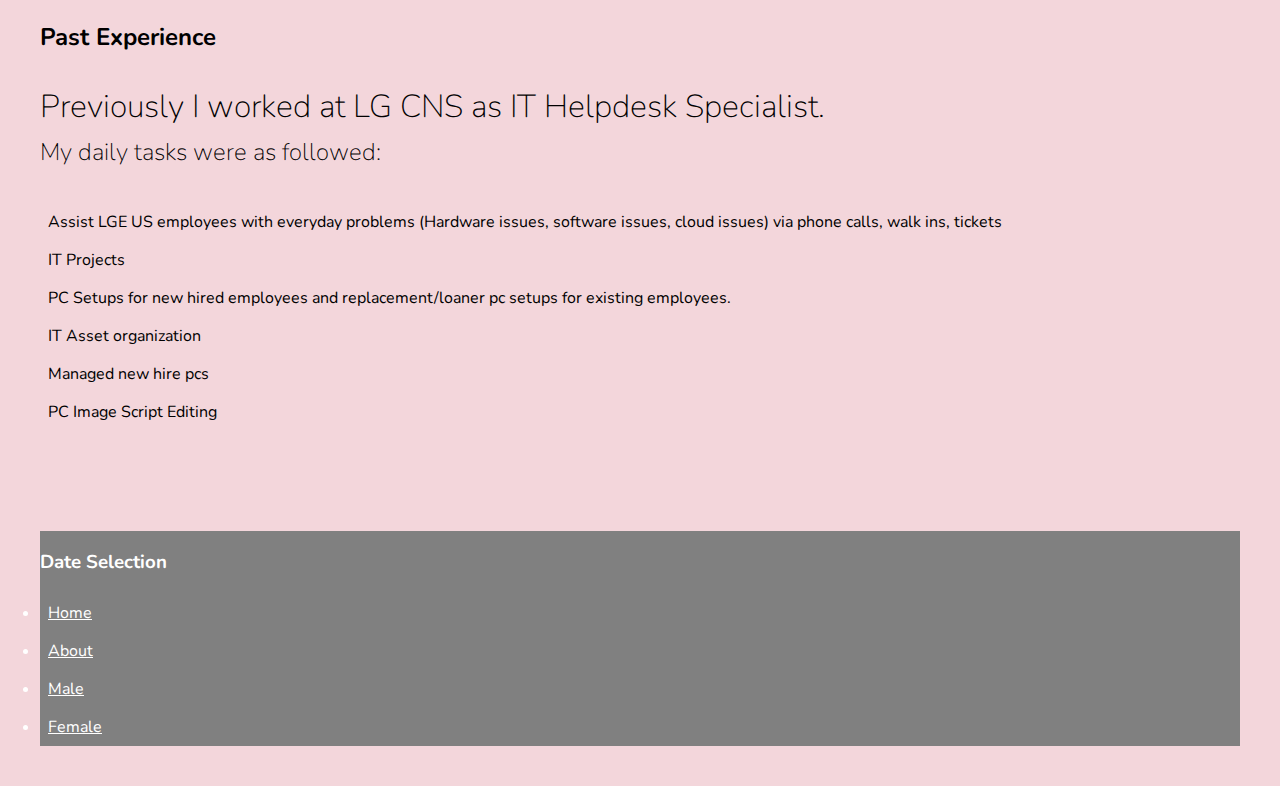
<file: Project_2/about.html>
<!doctype html>
<html lang="en">

<head>
    <!-- Required meta tags -->
    <meta charset="utf-8">
    <meta name="viewport" content="width=device-width, initial-scale=1, shrink-to-fit=no">

    <!-- Google Font -->
    <link href="https://fonts.googleapis.com/css?family=Nunito:200,300,400,700" rel="stylesheet">

    <!-- Bootstrap CSS -->
    <link rel="stylesheet" href="https://stackpath.bootstrapcdn.com/bootstrap/4.1.3/css/bootstrap.min.css"
        integrity="sha384-MCw98/SFnGE8fJT3GXwEOngsV7Zt27NXFoaoApmYm81iuXoPkFOJwJ8ERdknLPMO" crossorigin="anonymous">

    <!-- Custom CSS -->
    <link rel="stylesheet" href="app.css">

    <title>Dating Selection - About</title>
</head>

<body>
    <nav id="mainNavbar" class="navbar navbar-dark navbar-expand-md py-0 fixed-top">
        <a href="index.html" class="nav-link">HOME</a>
        <button class="navbar-toggler" data-toggle="collapse" data-target="#navLinks" aria-label="Toggle navigation">
            <span class="navbar-toggler-icon"></span>
        </button>
        <div class="collapse navbar-collapse" id="navLinks">
            <ul class="navbar-nav">
                <li class="nav-item">
                    <a href="about.html" class="navbar-brand">ABOUT</a>
                </li>
                <li class="nav-item">
                    <a href="male.html" class="nav-link">MALE</a>
                </li>
                <li class="nav-item">
                    <a href="female.html" class="nav-link">FEMALE</a>
                </li>
            </ul>
        </div>
    </nav>

    <section class="container-fluid px-0">
        <div id="headingGroup" class="text-black text-center d-none d-lg-block mt-5">
            <h1 class="">ABOUT</h1>
        </div>
    </section>

    <section class="container-fluid px-0">
        <div class="row align-items-center">
            <div class="col-lg-6">
                <div id="about" class="text-black text-center d-none d-lg-block mt-5">
                    <h2>My Life</h2>
                    <p>This website was built to start practicing and improve my web development skills.</p>
                    <span>I was born in South Korea and moved to US at the age of 9 and been living in US ever
                        since. <br>
                        I am currently residing in Palisades Park NJ ready for a new opportunity and seek new challenges
                        that will improve my career.<br>
                    </span>
                </div>
            </div>
            <div class="col-lg-6 mt-5">
                <img class="img-fluid" src="imgs/about.jpg" alt="about">
            </div>
        </div>
    </section>

    <section class="container-fluid px-0">
        <div class="row align-items-center content">
            <div class="col-md-6 order-2 order-md-1">
                <img src="imgs/past.jpg" width="1700" height="1700" alt="" class="img-fluid">
            </div>
            <div id="about" class="col-md-6 text-center order-1 order-md-2">
                <div class="row justify-content-center">
                    <div class="col-10 col-lg-8 mb-5 mb-md-0">
                        <h2>Past Experience</h2>
                        <p>Previously I worked at LG CNS as IT Helpdesk Specialist.<br>
                            <span>My daily tasks were as followed: </span><br>
                        <ul style="text-align:left">
                            <li>Assist LGE US employees with everyday problems (Hardware issues, software issues,
                                cloud
                                issues) via phone calls,
                                walk ins, tickets
                            </li>
                            <li>IT Projects</li>
                            <li>PC Setups for new hired employees and replacement/loaner pc setups for existing
                                employees.
                            </li>
                            <li>IT Asset organization</li>
                            <li>Managed new hire pcs</li>
                            <li>PC Image Script Editing</li>
                        </ul>
                        </p>
                    </div>
                </div>
            </div>
        </div>
    </section>

    <!-- Optional JavaScript -->
    <!-- jQuery first, then Popper.js, then Bootstrap JS -->
    <script src="https://code.jquery.com/jquery-3.3.1.slim.min.js"
        integrity="sha384-q8i/X+965DzO0rT7abK41JStQIAqVgRVzpbzo5smXKp4YfRvH+8abtTE1Pi6jizo"
        crossorigin="anonymous"></script>
    <script src="https://cdnjs.cloudflare.com/ajax/libs/popper.js/1.14.3/umd/popper.min.js"
        integrity="sha384-ZMP7rVo3mIykV+2+9J3UJ46jBk0WLaUAdn689aCwoqbBJiSnjAK/l8WvCWPIPm49"
        crossorigin="anonymous"></script>
    <script src="https://stackpath.bootstrapcdn.com/bootstrap/4.1.3/js/bootstrap.min.js"
        integrity="sha384-ChfqqxuZUCnJSK3+MXmPNIyE6ZbWh2IMqE241rYiqJxyMiZ6OW/JmZQ5stwEULTy"
        crossorigin="anonymous"></script>

    <script>
        $(function () {
            $(document).scroll(function () {
                var $nav = $("#mainNavbar");
                $nav.toggleClass("scrolled", $(this).scrollTop() > $nav.height());
            });
        });
    </script>
</body>
<!--Footer-->
<footer>
    <h3> Date Selection</h3>
    <li><a href="index.html">Home</li>
    <li><a href="about.html">About</li>
    <li><a href="male.html">Male</li>
    <li><a href="female.html">Female</li>
</footer>

</html>
</file>
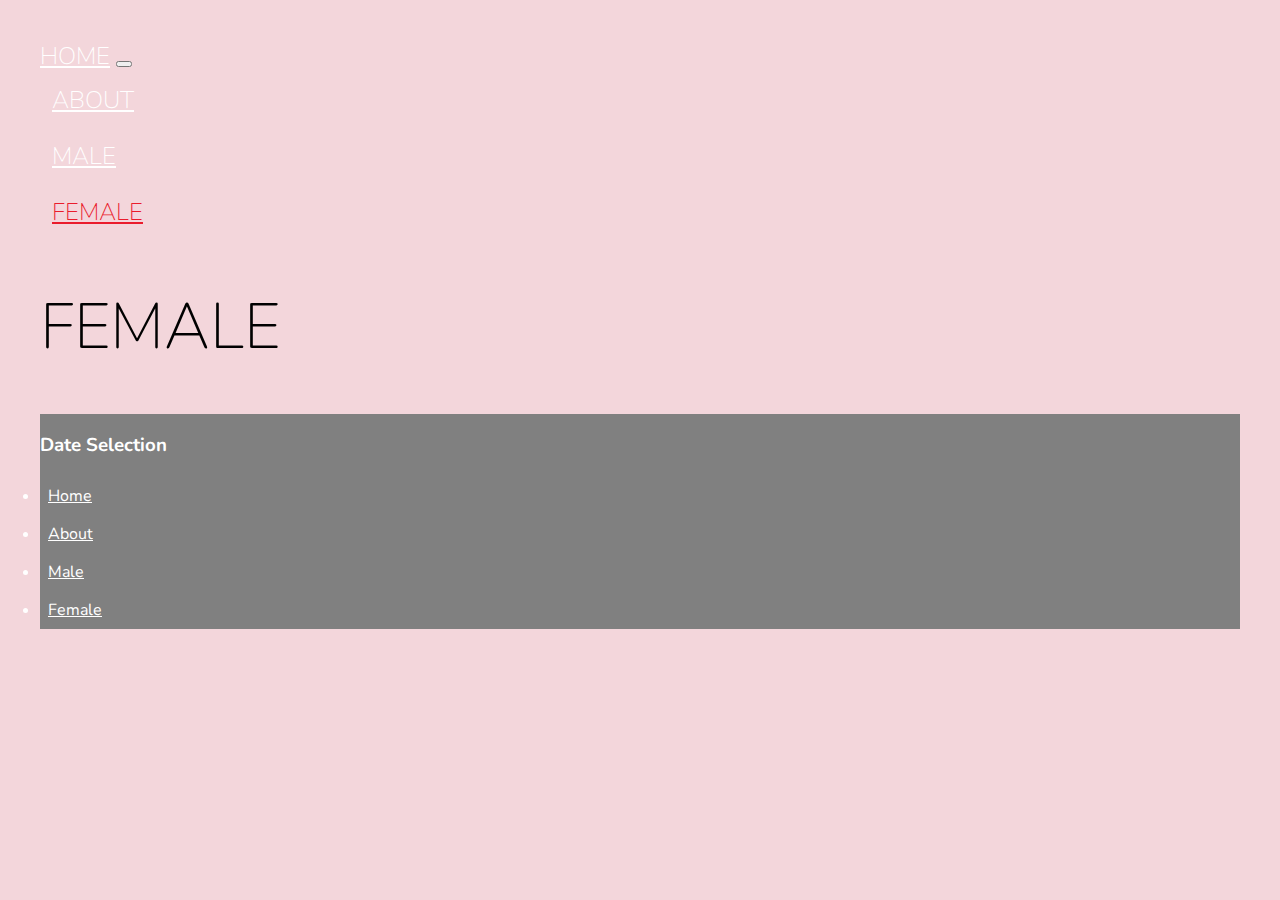
<file: Project_2/female.html>
<!doctype html>
<html lang="en">

<head>
    <!-- Required meta tags -->
    <meta charset="utf-8">
    <meta name="viewport" content="width=device-width, initial-scale=1, shrink-to-fit=no">

    <!-- Google Font -->
    <link href="https://fonts.googleapis.com/css?family=Nunito:200,300,400,700" rel="stylesheet">

    <!-- Bootstrap CSS -->
    <link rel="stylesheet" href="https://stackpath.bootstrapcdn.com/bootstrap/4.1.3/css/bootstrap.min.css"
        integrity="sha384-MCw98/SFnGE8fJT3GXwEOngsV7Zt27NXFoaoApmYm81iuXoPkFOJwJ8ERdknLPMO" crossorigin="anonymous">

    <!-- Custom CSS -->
    <link rel="stylesheet" href="app.css">

    <title>Dating Selection - Female</title>
</head>

<body>
    <nav id="mainNavbar" class="navbar navbar-dark navbar-expand-md py-0 fixed-top">
        <a href="index.html" class="nav-link">HOME</a>
        <button class="navbar-toggler" data-toggle="collapse" data-target="#navLinks" aria-label="Toggle navigation">
            <span class="navbar-toggler-icon"></span>
        </button>
        <div class="collapse navbar-collapse" id="navLinks">
            <ul class="navbar-nav">
                <li class="nav-item">
                    <a href="about.html" class="nav-link">ABOUT</a>
                </li>
                <li class="nav-item">
                    <a href="male.html" class="nav-link">MALE</a>
                </li>
                <li class="nav-item">
                    <a href="female.html" class="navbar-brand">FEMALE</a>
                </li>
            </ul>
        </div>
    </nav>
    <section class="container-fluid px-0">
        <div id="headingGroup" class="text-black text-center d-none d-lg-block mt-5">
            <h1 class="">FEMALE</h1>
        </div>
    </section>
    <!-- Optional JavaScript -->
    <!-- jQuery first, then Popper.js, then Bootstrap JS -->
    <script src="https://code.jquery.com/jquery-3.3.1.slim.min.js"
        integrity="sha384-q8i/X+965DzO0rT7abK41JStQIAqVgRVzpbzo5smXKp4YfRvH+8abtTE1Pi6jizo"
        crossorigin="anonymous"></script>
    <script src="https://cdnjs.cloudflare.com/ajax/libs/popper.js/1.14.3/umd/popper.min.js"
        integrity="sha384-ZMP7rVo3mIykV+2+9J3UJ46jBk0WLaUAdn689aCwoqbBJiSnjAK/l8WvCWPIPm49"
        crossorigin="anonymous"></script>
    <script src="https://stackpath.bootstrapcdn.com/bootstrap/4.1.3/js/bootstrap.min.js"
        integrity="sha384-ChfqqxuZUCnJSK3+MXmPNIyE6ZbWh2IMqE241rYiqJxyMiZ6OW/JmZQ5stwEULTy"
        crossorigin="anonymous"></script>

    <script>
        $(function () {
            $(document).scroll(function () {
                var $nav = $("#mainNavbar");
                $nav.toggleClass("scrolled", $(this).scrollTop() > $nav.height());
            });
        });
    </script>
</body>
<!--Footer-->
<footer>
    <h3> Date Selection</h3>
    <li><a href="index.html">Home</li>
    <li><a href="about.html">About</li>
    <li><a href="male.html">Male</li>
    <li><a href="female.html">Female</li>
</footer>

</html>
</file>
<file: Project/app.css>
body {
    background: rgb(243, 214, 219);
    font-family: "Nunito", sans-serif;
}

.blurb h2 {
    color: #EA1C2C;
    font-weight: 100;
    font-size: 2.5rem;
}

.blurb p {
    color: black;
    font-weight: 100;
    font-size: 1.4rem;
    line-height: 2;
}

.content {
    margin-top: 100px;
    margin-bottom: 100px;
}

#mainNavbar {
    font-size: 1.5rem;
    font-weight: 100;
}

#mainNavbar .nav-link {
    color: rgb(255, 255, 255);
}

#mainNavbar .nav-link:hover {
    color: #EA1C2C;
}

#mainNavbar .navbar-brand {
    color: #EA1C2C;
    font-size: 1.5rem;
}

#headingGroup span {
    color: #EA1C2C;
}

#headingGroup h1 {
    font-weight: 100;
    font-size: 4rem;
}

.navbar.scrolled {
    background: rgb(222, 192, 222);
    transition: background 500ms;
}

@media (max-width: 1200px) {
    #headingGroup h1 {
        font-weight: 100;
        font-size: 3rem;
    }

    .blurb h2 {
        font-size: 2rem;
    }
}
</file>
<file: Project_2/app.css>
html {
    box-sizing: border-box;
}

body {
    background: rgb(243, 214, 219);
    font-family: "Nunito", sans-serif;
    display: flex;
    flex-direction: column;
    padding: 2em;

}

* {
    box-sizing: inherit;
}

footer {
    color: white;
    background-color: grey;
    margin-top: auto;
}

footer a:hover {
    color: red;
}

footer a {
    color: white;
}

.blurb h2 {
    color: #EA1C2C;
    font-weight: 100;
    font-size: 2.5rem;
}

.blurb p {
    color: black;
    font-weight: 100;
    font-size: 1.4rem;
    line-height: 2;
}

.content {
    margin-top: 100px;
    margin-bottom: 100px;
}

#mainNavbar {
    font-size: 1.5rem;
    font-weight: 100;
}

#mainNavbar .nav-link {
    color: rgb(255, 255, 255);
}

#mainNavbar .nav-link:hover {
    color: #ff0015;
}

#mainNavbar .navbar-brand {
    color: #EA1C2C;
    font-size: 1.5rem;
}

#headingGroup span {
    color: #EA1C2C;
}

#headingGroup h1 {
    font-weight: 100;
    font-size: 4rem;
}

#about p {
    font-weight: 100;
    font-size: 2rem;
}

#about span {
    font-weight: 100;
    font-size: 1.5rem;
}

.navbar.scrolled {
    background: rgb(222, 192, 222);
    transition: background 500ms;
}

@media (max-width: 1200px) {
    #headingGroup h1 {
        font-weight: 100;
        font-size: 3rem;
    }

    .blurb h2 {
        font-size: 2rem;
    }
}

.cover {
    width: 900px;
    height: 400px;
    margin-top: 50px;
    display: flex;
}

.person {
    display: flex;
    flex-wrap: wrap;
    grid-gap: lem;
    margin-left: auto;
    margin-right: auto;

}

.male {
    float: left;
    width: 23%;
    margin: 1% 1% 1% 1%;
}

.info {
    margin-top: 20px;
}

.male img {
    column-count: 4;
    display: block;
    width: 70%;
    height: 70%;

}

ul {
    list-style: none;
}

label {
    cursor: pointer;
}

ul,
li {
    margin: 0;
    padding: 0;
}

li {
    padding: 0.5em;
}

.filters {
    width: 250px;
    box-shadow: 0 0 0.5em 0 rgba(0, 0, 0, 0.3);
    padding: 1.5em;
    position: absolute;
}

.filters__list li {
    display: flex;
    align-items: center;
    user-select: none;
    padding-bottom: 1em;
    line-height: 0;
}

.filters__list li:last-child {
    padding-bottom: 0;
}

input[type="checkbox"] {
    margin-right: 0.5em;
}

.filters:not(.filters--active) {
    display: none;
}

.button {
    background: darkgoldenrod;
    padding: 1em 2em;
    text-transform: uppercase;
    font-weight: 600;
    letter-spacing: 0.05em;
    border: 0;
    outline: 0;
    text-align: left;
    min-width: 150px;
    display: inline-flex;
    justify-content: space-between;
    color: #f5f5f5;
    cursor: pointer;
}

.button::after {
    font-family: sans-serif;
    content: "▼";
    padding-left: 0.5em;
}

.button--highlight::after {
    content: "✓";
}
</file>
